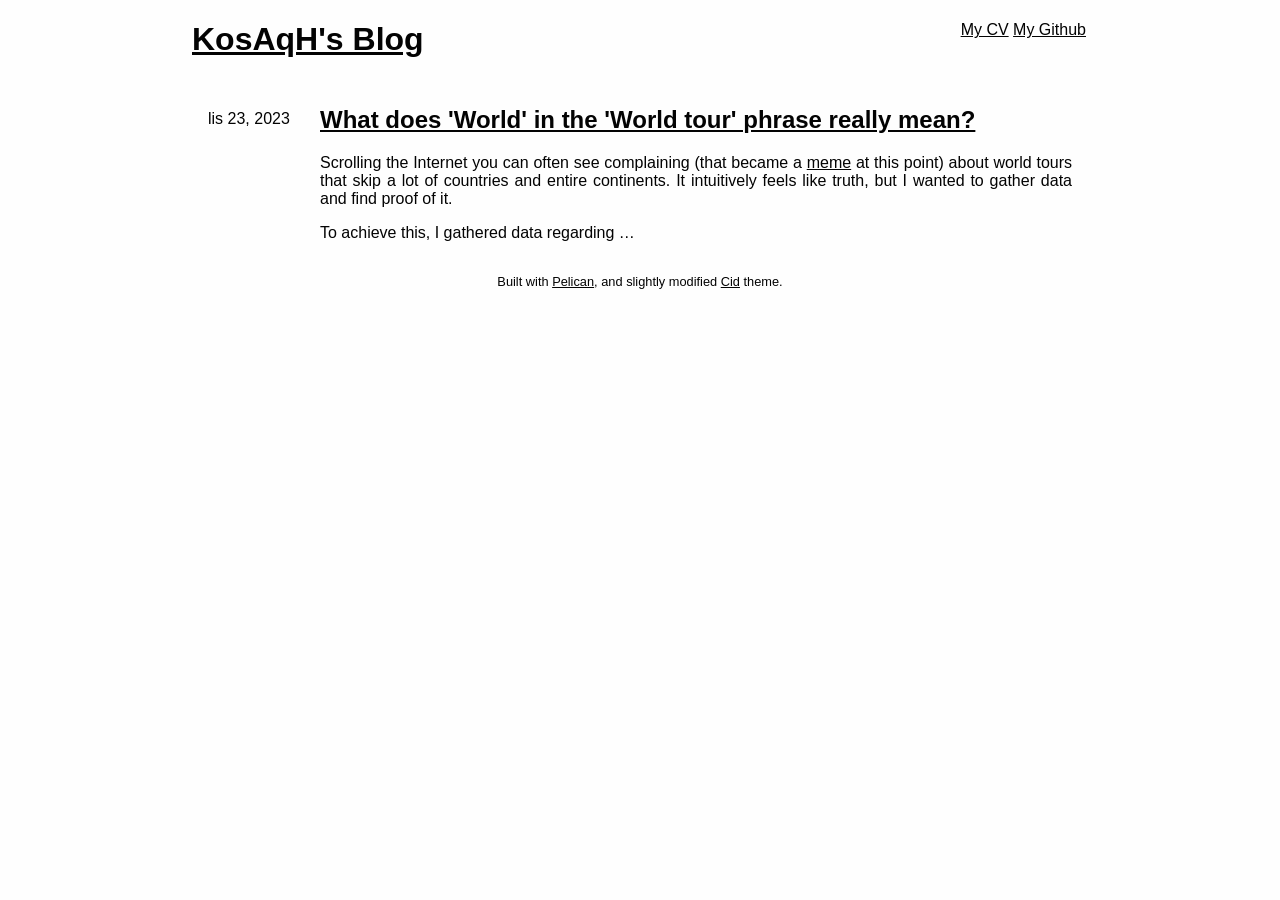
<file: index.html>
<!DOCTYPE html>
<!--[if lt IE 7]>      <html class="no-js lt-ie9 lt-ie8 lt-ie7"> <![endif]-->
<!--[if IE 7]>         <html class="no-js lt-ie9 lt-ie8"> <![endif]-->
<!--[if IE 8]>         <html class="no-js lt-ie9"> <![endif]-->
<!--[if gt IE 8]><!--> <html class="no-js"> <!--<![endif]-->
    <head>
        <meta charset="utf-8">
        <title>KosAqH's Blog</title>
        <meta name="description" content="">
        <meta name="viewport" content="width=device-width, initial-scale=1">
        <link href='https://fonts.googleapis.com/css?family=Gentium+Book+Basic|Merriweather:400,300' rel='stylesheet' type='text/css'>
        <link rel="stylesheet" href="/theme/css/cid.css">
    </head>
    <body>
        <!--[if lt IE 7]>
            <p class="chromeframe">You are using an <strong>outdated</strong> browser. Please <a href="http://browsehappy.com/">upgrade your browser</a> or <a href="http://www.google.com/chromeframe/?redirect=true">activate Google Chrome Frame</a> to improve your experience.</p>
        <![endif]-->

            <div class="container">

<header class="blog-header">
    <h1><a href="/">KosAqH's Blog</a></h1>
    <p></p>
    <nav>
        <a href="/cv">My CV</a>
        <a href="https://github.com/kosaqh">My Github</a>
    </nav>
</header>


        <div class="post-list">


            <article class="post-overview">
                <h2><a href="/what-does-world-in-the-world-tour-phrase-really-mean.html">What does 'World' in the 'World tour' phrase really mean?</a></h2>
                <time datetime="2023-11-23T12:00:00+01:00">lis 23, 2023</time>
                <div class="excerpt"><p>Scrolling the Internet you can often see complaining (that became a <a href="https://www.reddit.com/r/memes/comments/r1rwx8/world_tour/">meme</a> at this point) about world tours that skip a lot of countries and entire continents. It intuitively feels like truth, but I wanted to gather data and find proof of it.</p>
<p>To achieve this, I gathered data regarding …</p></div>
            </article>


        </div>




<footer class="blog-footer">

    <ul class="nav">
    </ul>

    <p class="disclaimer">
    Built with <a href="http://getpelican.com">Pelican</a>, and slightly modified <a href="https://github.com/hdra/Pelican-Cid">Cid</a> theme.
    </p>
</footer>
            </div>
    </body>
</html>
</file>
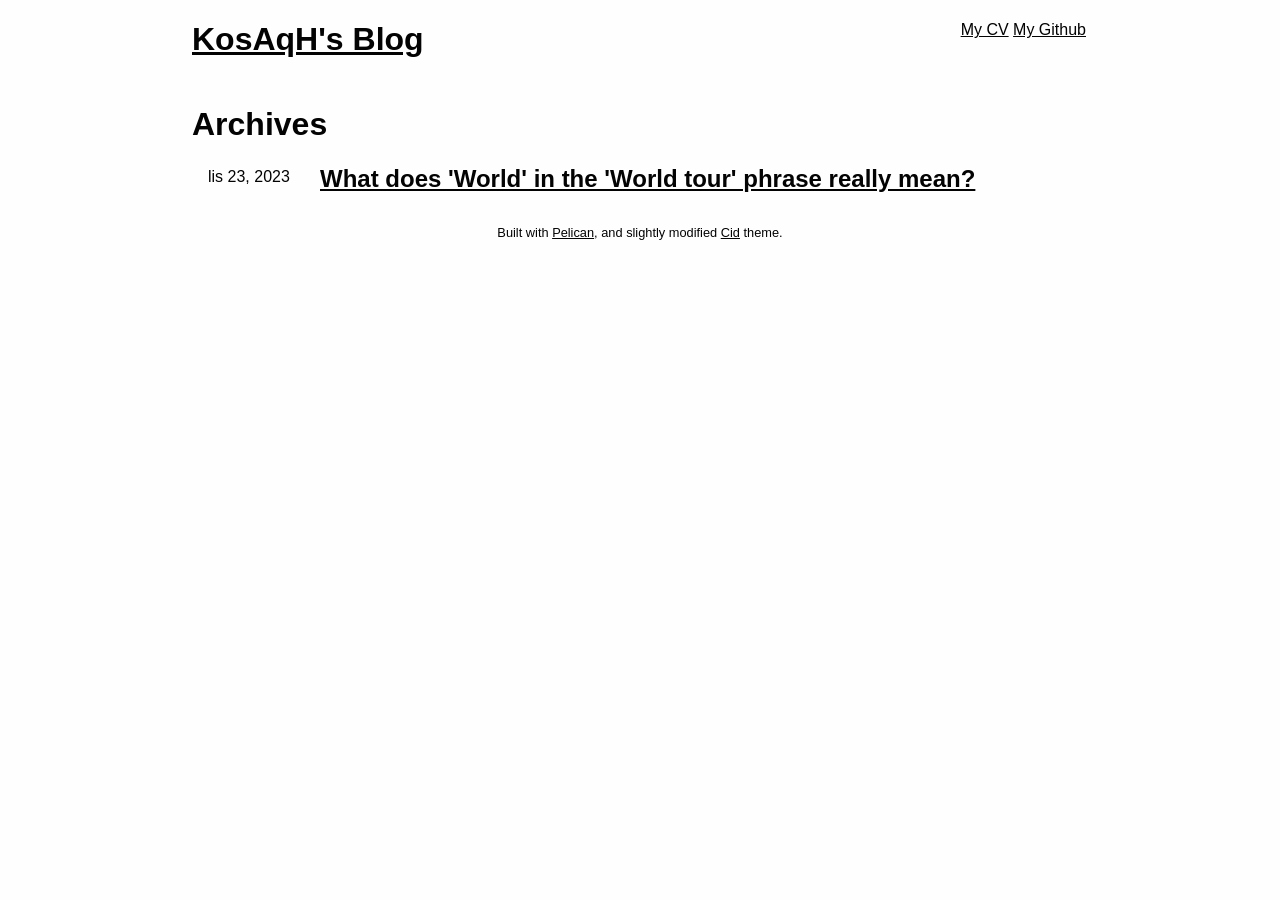
<file: archives.html>
<!DOCTYPE html>
<!--[if lt IE 7]>      <html class="no-js lt-ie9 lt-ie8 lt-ie7"> <![endif]-->
<!--[if IE 7]>         <html class="no-js lt-ie9 lt-ie8"> <![endif]-->
<!--[if IE 8]>         <html class="no-js lt-ie9"> <![endif]-->
<!--[if gt IE 8]><!--> <html class="no-js"> <!--<![endif]-->
    <head>
        <meta charset="utf-8">
        <title>KosAqH's Blog</title>
        <meta name="description" content="">
        <meta name="viewport" content="width=device-width, initial-scale=1">
        <link href='https://fonts.googleapis.com/css?family=Gentium+Book+Basic|Merriweather:400,300' rel='stylesheet' type='text/css'>
        <link rel="stylesheet" href="/theme/css/cid.css">
    </head>
    <body>
        <!--[if lt IE 7]>
            <p class="chromeframe">You are using an <strong>outdated</strong> browser. Please <a href="http://browsehappy.com/">upgrade your browser</a> or <a href="http://www.google.com/chromeframe/?redirect=true">activate Google Chrome Frame</a> to improve your experience.</p>
        <![endif]-->

            <div class="container">

<header class="blog-header">
    <h1><a href="/">KosAqH's Blog</a></h1>
    <p></p>
    <nav>
        <a href="/cv">My CV</a>
        <a href="https://github.com/kosaqh">My Github</a>
    </nav>
</header>

        <h1>Archives</h1>

        <div class="post-list">


            <article class="post-overview">
                <h2><a href="/what-does-world-in-the-world-tour-phrase-really-mean.html">What does 'World' in the 'World tour' phrase really mean?</a></h2>
                <time datetime="2023-11-23T12:00:00+01:00">lis 23, 2023</time>
            </article>


        </div>


<footer class="blog-footer">

    <ul class="nav">
    </ul>

    <p class="disclaimer">
    Built with <a href="http://getpelican.com">Pelican</a>, and slightly modified <a href="https://github.com/hdra/Pelican-Cid">Cid</a> theme.
    </p>
</footer>
            </div>
    </body>
</html>
</file>
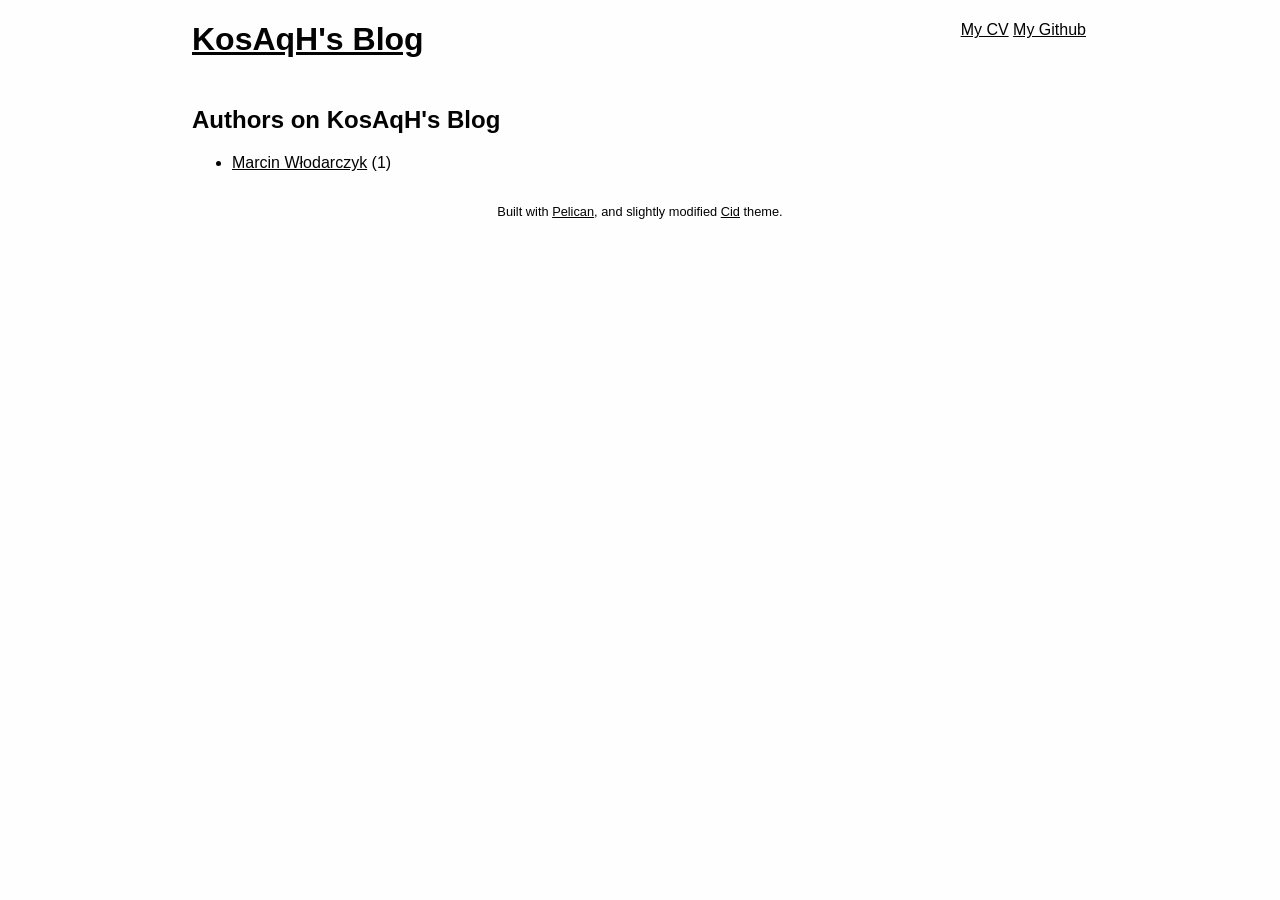
<file: authors.html>
<!DOCTYPE html>
<!--[if lt IE 7]>      <html class="no-js lt-ie9 lt-ie8 lt-ie7"> <![endif]-->
<!--[if IE 7]>         <html class="no-js lt-ie9 lt-ie8"> <![endif]-->
<!--[if IE 8]>         <html class="no-js lt-ie9"> <![endif]-->
<!--[if gt IE 8]><!--> <html class="no-js"> <!--<![endif]-->
    <head>
        <meta charset="utf-8">
        <title>KosAqH's Blog - Authors</title>
        <meta name="description" content="">
        <meta name="viewport" content="width=device-width, initial-scale=1">
        <link href='https://fonts.googleapis.com/css?family=Gentium+Book+Basic|Merriweather:400,300' rel='stylesheet' type='text/css'>
        <link rel="stylesheet" href="/theme/css/cid.css">
    </head>
    <body>
        <!--[if lt IE 7]>
            <p class="chromeframe">You are using an <strong>outdated</strong> browser. Please <a href="http://browsehappy.com/">upgrade your browser</a> or <a href="http://www.google.com/chromeframe/?redirect=true">activate Google Chrome Frame</a> to improve your experience.</p>
        <![endif]-->

            <div class="container">

<header class="blog-header">
    <h1><a href="/">KosAqH's Blog</a></h1>
    <p></p>
    <nav>
        <a href="/cv">My CV</a>
        <a href="https://github.com/kosaqh">My Github</a>
    </nav>
</header>
    <h2>Authors on KosAqH's Blog</h2>
    <ul>
        <li><a href="/author/marcin-wlodarczyk.html">Marcin Włodarczyk</a> (1)</li>
    </ul>

<footer class="blog-footer">

    <ul class="nav">
    </ul>

    <p class="disclaimer">
    Built with <a href="http://getpelican.com">Pelican</a>, and slightly modified <a href="https://github.com/hdra/Pelican-Cid">Cid</a> theme.
    </p>
</footer>
            </div>
    </body>
</html>
</file>
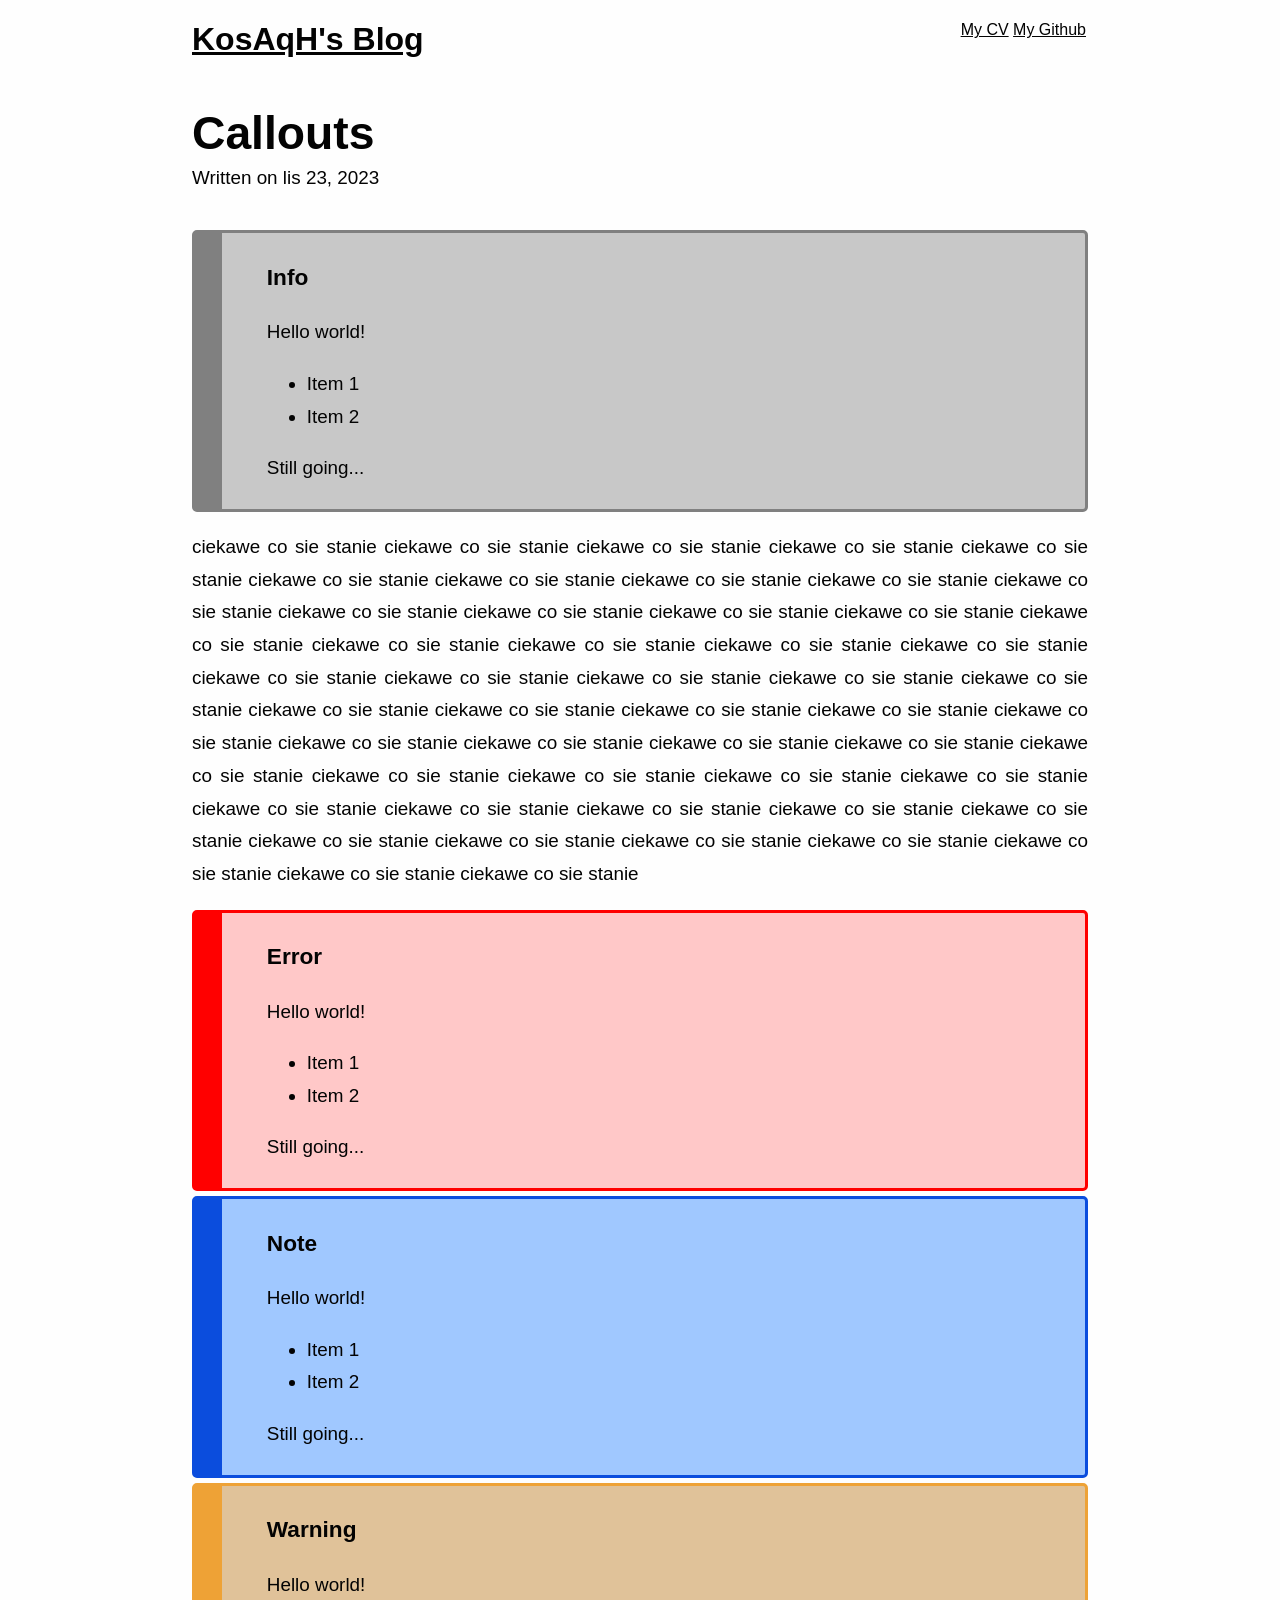
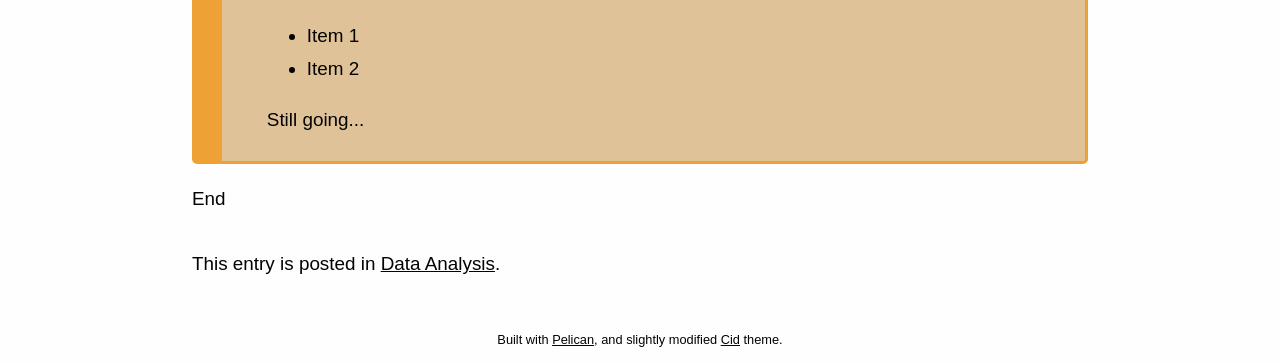
<file: callouts.html>
<!DOCTYPE html>
<!--[if lt IE 7]>      <html class="no-js lt-ie9 lt-ie8 lt-ie7"> <![endif]-->
<!--[if IE 7]>         <html class="no-js lt-ie9 lt-ie8"> <![endif]-->
<!--[if IE 8]>         <html class="no-js lt-ie9"> <![endif]-->
<!--[if gt IE 8]><!--> <html class="no-js"> <!--<![endif]-->
    <head>
        <meta charset="utf-8">
        <title>    Callouts
</title>
        <meta name="description" content="">
        <meta name="viewport" content="width=device-width, initial-scale=1">
        <link href='https://fonts.googleapis.com/css?family=Gentium+Book+Basic|Merriweather:400,300' rel='stylesheet' type='text/css'>
        <link rel="stylesheet" href="/theme/css/cid.css">
    </head>
    <body>
        <!--[if lt IE 7]>
            <p class="chromeframe">You are using an <strong>outdated</strong> browser. Please <a href="http://browsehappy.com/">upgrade your browser</a> or <a href="http://www.google.com/chromeframe/?redirect=true">activate Google Chrome Frame</a> to improve your experience.</p>
        <![endif]-->

            <div class="container">

<header class="blog-header">
    <h1><a href="/">KosAqH's Blog</a></h1>
    <p></p>
    <nav>
        <a href="/cv">My CV</a>
        <a href="https://github.com/kosaqh">My Github</a>
    </nav>
</header>

    <div class="post">

        <header>
            <h1>Callouts</h1>
            <p class="date">Written on <time datetime="2023-11-23T12:00:00+01:00">lis 23, 2023</time></p>
        </header>

        <article>
            <div class="admonition info">
<p class="admonition-title">Info</p>
<p>Hello world!</p>
<ul>
<li>Item 1</li>
<li>Item 2</li>
</ul>
<p>Still going...</p>
</div>
<p>ciekawe co sie stanie ciekawe co sie stanie ciekawe co sie stanie ciekawe co sie stanie ciekawe co sie stanie ciekawe co sie stanie ciekawe co sie stanie ciekawe co sie stanie ciekawe co sie stanie ciekawe co sie stanie ciekawe co sie stanie ciekawe co sie stanie ciekawe co sie stanie ciekawe co sie stanie ciekawe co sie stanie ciekawe co sie stanie ciekawe co sie stanie ciekawe co sie stanie ciekawe co sie stanie ciekawe co sie stanie ciekawe co sie stanie ciekawe co sie stanie ciekawe co sie stanie ciekawe co sie stanie ciekawe co sie stanie ciekawe co sie stanie ciekawe co sie stanie ciekawe co sie stanie ciekawe co sie stanie ciekawe co sie stanie ciekawe co sie stanie ciekawe co sie stanie ciekawe co sie stanie ciekawe co sie stanie ciekawe co sie stanie ciekawe co sie stanie ciekawe co sie stanie ciekawe co sie stanie ciekawe co sie stanie ciekawe co sie stanie ciekawe co sie stanie ciekawe co sie stanie ciekawe co sie stanie ciekawe co sie stanie ciekawe co sie stanie ciekawe co sie stanie ciekawe co sie stanie ciekawe co sie stanie ciekawe co sie stanie ciekawe co sie stanie</p>
<div class="admonition error">
<p class="admonition-title">Error</p>
<p>Hello world!</p>
<ul>
<li>Item 1</li>
<li>Item 2</li>
</ul>
<p>Still going...</p>
</div>
<div class="admonition note">
<p class="admonition-title">Note</p>
<p>Hello world!</p>
<ul>
<li>Item 1</li>
<li>Item 2</li>
</ul>
<p>Still going...</p>
</div>
<div class="admonition warning">
<p class="admonition-title">Warning</p>
<p>Hello world!</p>
<ul>
<li>Item 1</li>
<li>Item 2</li>
</ul>
<p>Still going...</p>
</div>
<p>End</p>
        </article>

        <footer>
            <p>This entry is posted in <a href="/category/data-analysis.html">Data Analysis</a>.</p>
        </footer>


    </div>


<footer class="blog-footer">

    <ul class="nav">
    </ul>

    <p class="disclaimer">
    Built with <a href="http://getpelican.com">Pelican</a>, and slightly modified <a href="https://github.com/hdra/Pelican-Cid">Cid</a> theme.
    </p>
</footer>
            </div>
    </body>
</html>
</file>
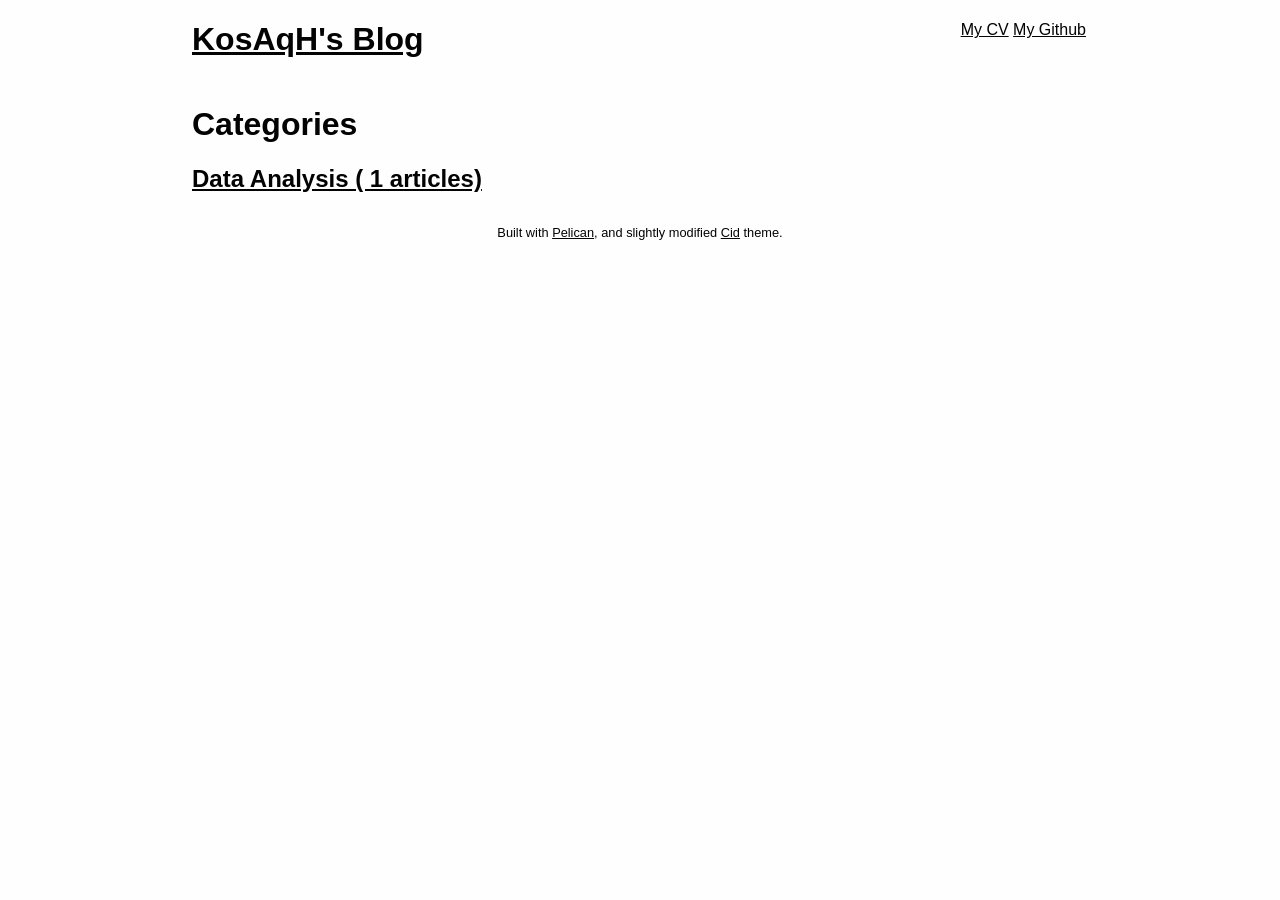
<file: categories.html>
<!DOCTYPE html>
<!--[if lt IE 7]>      <html class="no-js lt-ie9 lt-ie8 lt-ie7"> <![endif]-->
<!--[if IE 7]>         <html class="no-js lt-ie9 lt-ie8"> <![endif]-->
<!--[if IE 8]>         <html class="no-js lt-ie9"> <![endif]-->
<!--[if gt IE 8]><!--> <html class="no-js"> <!--<![endif]-->
    <head>
        <meta charset="utf-8">
        <title>KosAqH's Blog</title>
        <meta name="description" content="">
        <meta name="viewport" content="width=device-width, initial-scale=1">
        <link href='https://fonts.googleapis.com/css?family=Gentium+Book+Basic|Merriweather:400,300' rel='stylesheet' type='text/css'>
        <link rel="stylesheet" href="/theme/css/cid.css">
    </head>
    <body>
        <!--[if lt IE 7]>
            <p class="chromeframe">You are using an <strong>outdated</strong> browser. Please <a href="http://browsehappy.com/">upgrade your browser</a> or <a href="http://www.google.com/chromeframe/?redirect=true">activate Google Chrome Frame</a> to improve your experience.</p>
        <![endif]-->

            <div class="container">

<header class="blog-header">
    <h1><a href="/">KosAqH's Blog</a></h1>
    <p></p>
    <nav>
        <a href="/cv">My CV</a>
        <a href="https://github.com/kosaqh">My Github</a>
    </nav>
</header>

        <h1>Categories</h1>

        <div class="post-list">


            <article class="post-list">
                <h2><a href="/category/data-analysis.html">Data Analysis ( 1 articles)</a></h2>
            </article>


        </div>


<footer class="blog-footer">

    <ul class="nav">
    </ul>

    <p class="disclaimer">
    Built with <a href="http://getpelican.com">Pelican</a>, and slightly modified <a href="https://github.com/hdra/Pelican-Cid">Cid</a> theme.
    </p>
</footer>
            </div>
    </body>
</html>
</file>
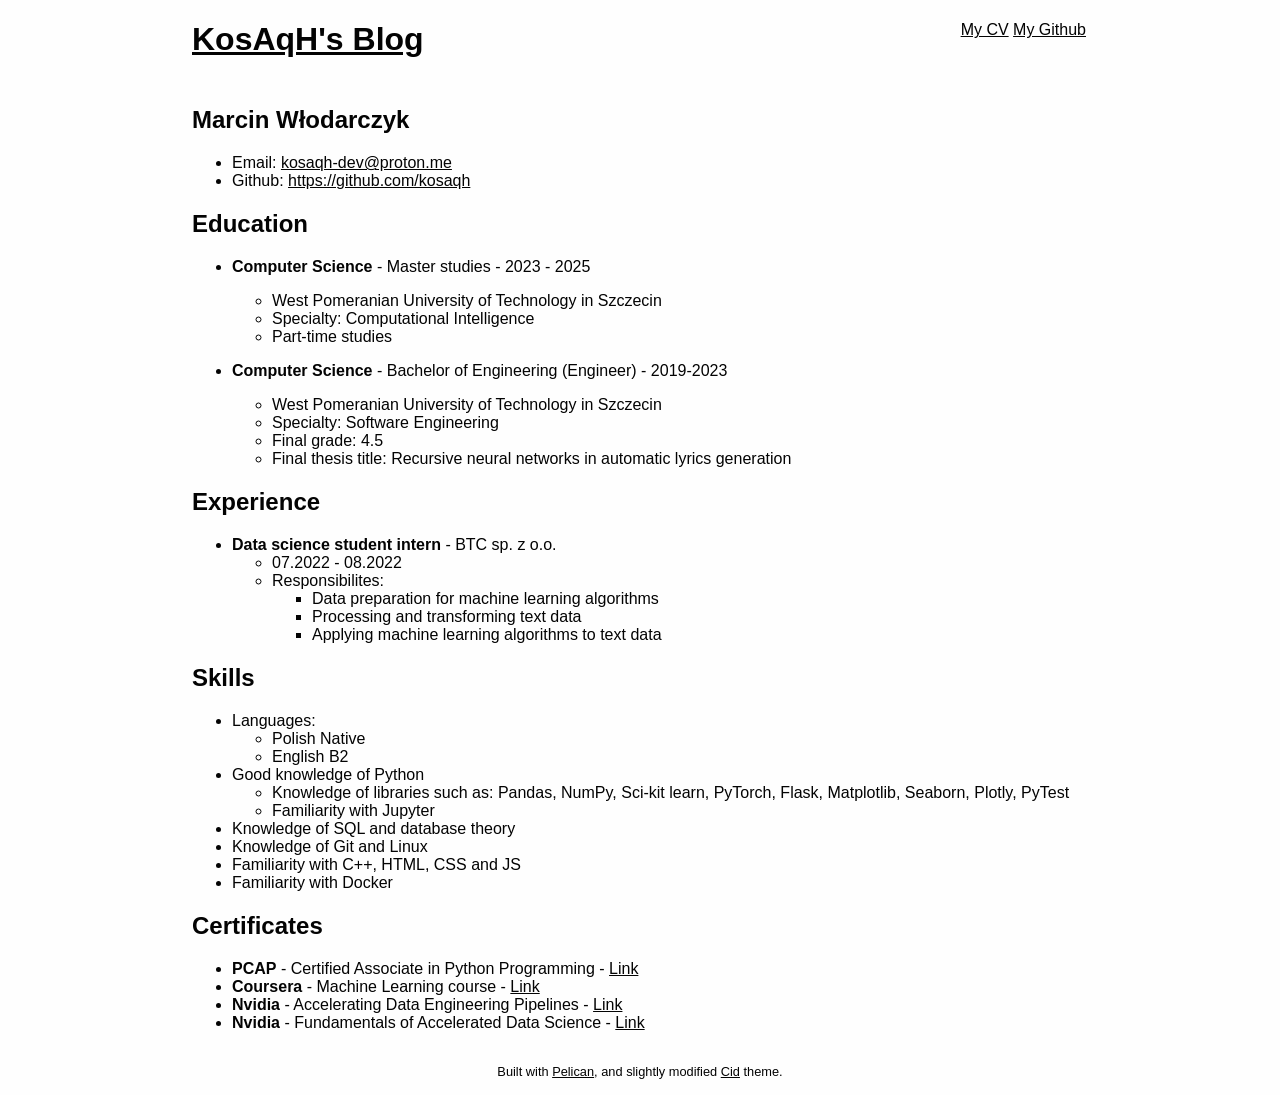
<file: cv.html>
<!DOCTYPE html>
<!--[if lt IE 7]>      <html class="no-js lt-ie9 lt-ie8 lt-ie7"> <![endif]-->
<!--[if IE 7]>         <html class="no-js lt-ie9 lt-ie8"> <![endif]-->
<!--[if IE 8]>         <html class="no-js lt-ie9"> <![endif]-->
<!--[if gt IE 8]><!--> <html class="no-js"> <!--<![endif]-->
    <head>
        <meta charset="utf-8">
        <title>KosAqH's Blog - Marcin Włodarczyk</title>
        <meta name="description" content="">
        <meta name="viewport" content="width=device-width, initial-scale=1">
        <link href='https://fonts.googleapis.com/css?family=Gentium+Book+Basic|Merriweather:400,300' rel='stylesheet' type='text/css'>
        <link rel="stylesheet" href="/theme/css/cid.css">
    </head>
    <body>
        <!--[if lt IE 7]>
            <p class="chromeframe">You are using an <strong>outdated</strong> browser. Please <a href="http://browsehappy.com/">upgrade your browser</a> or <a href="http://www.google.com/chromeframe/?redirect=true">activate Google Chrome Frame</a> to improve your experience.</p>
        <![endif]-->

            <div class="container">

<header class="blog-header">
    <h1><a href="/">KosAqH's Blog</a></h1>
    <p></p>
    <nav>
        <a href="/cv">My CV</a>
        <a href="https://github.com/kosaqh">My Github</a>
    </nav>
</header>
<article>
  <header>
    <h2>Marcin Włodarczyk</h2>
  </header>
    

    <ul>
<li>Email: <a href="mailto:kosaqh-dev@proton.me">kosaqh-dev@proton.me</a></li>
<li>Github: <a href="https://github.com/kosaqh">https://github.com/kosaqh</a></li>
</ul>
<h2>Education</h2>
<ul>
<li>
<p><strong>Computer Science</strong> - Master studies - 2023 - 2025</p>
<ul>
<li>West Pomeranian University of Technology in Szczecin</li>
<li>Specialty: Computational Intelligence</li>
<li>Part-time studies</li>
</ul>
</li>
<li>
<p><strong>Computer Science</strong> - Bachelor of Engineering (Engineer) - 2019-2023</p>
<ul>
<li>West Pomeranian University of Technology in Szczecin</li>
<li>Specialty: Software Engineering</li>
<li>Final grade: 4.5</li>
<li>Final thesis title: Recursive neural networks in automatic lyrics generation</li>
</ul>
</li>
</ul>
<h2>Experience</h2>
<ul>
<li><strong>Data science student intern</strong> - BTC sp. z o.o.<ul>
<li>07.2022 - 08.2022</li>
<li>Responsibilites: <ul>
<li>Data preparation for machine learning algorithms</li>
<li>Processing and transforming text data</li>
<li>Applying machine learning algorithms to text data</li>
</ul>
</li>
</ul>
</li>
</ul>
<h2>Skills</h2>
<ul>
<li>Languages: <ul>
<li>Polish Native</li>
<li>English B2 </li>
</ul>
</li>
<li>Good knowledge of Python<ul>
<li>Knowledge of libraries such as: Pandas, NumPy, Sci-kit learn, PyTorch, Flask, Matplotlib, Seaborn, Plotly, PyTest</li>
<li>Familiarity with Jupyter</li>
</ul>
</li>
<li>Knowledge of SQL and database theory</li>
<li>Knowledge of Git and Linux</li>
<li>Familiarity with C++, HTML, CSS and JS</li>
<li>Familiarity with Docker</li>
</ul>
<h2>Certificates</h2>
<ul>
<li><strong>PCAP</strong> -  Certified Associate in Python Programming - <a href="https://verify.openedg.org/?id=ZwCe.6bAW.PsTf">Link</a></li>
<li><strong>Coursera</strong> -  Machine Learning course - <a href="https://www.coursera.org/verify/F3T52DLJYYE3">Link</a></li>
<li><strong>Nvidia</strong> -  Accelerating Data Engineering Pipelines - <a href="https://courses.nvidia.com/certificates/15de490908dc4095803b137082c5f3b8/">Link</a></li>
<li><strong>Nvidia</strong> -  Fundamentals of Accelerated Data Science - <a href="https://courses.nvidia.com/certificates/d440f1e69cfc4c3e88d61a799cc204e4/">Link</a></li>
</ul>

</article>

<footer class="blog-footer">

    <ul class="nav">
    </ul>

    <p class="disclaimer">
    Built with <a href="http://getpelican.com">Pelican</a>, and slightly modified <a href="https://github.com/hdra/Pelican-Cid">Cid</a> theme.
    </p>
</footer>
            </div>
    </body>
</html>
</file>
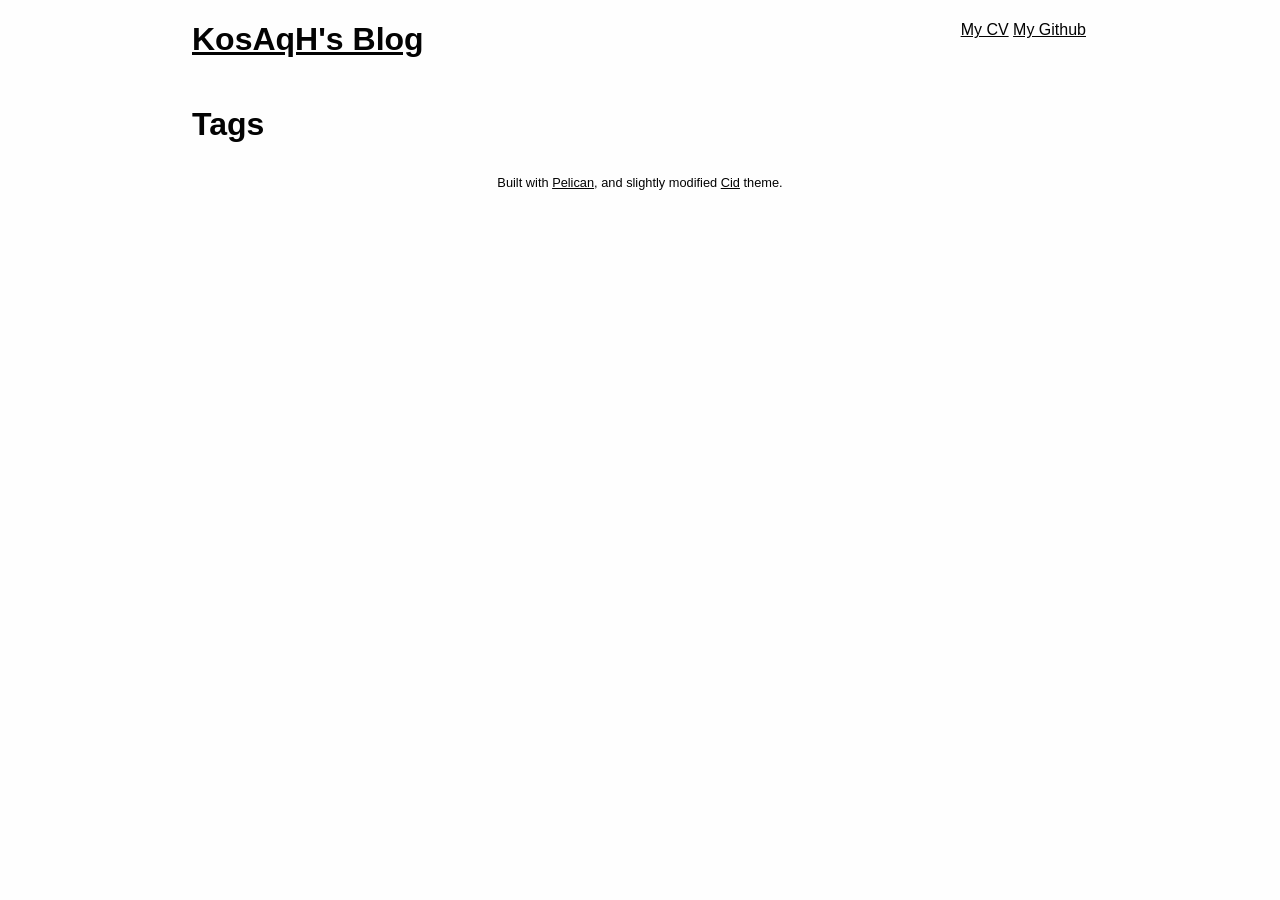
<file: tags.html>
<!DOCTYPE html>
<!--[if lt IE 7]>      <html class="no-js lt-ie9 lt-ie8 lt-ie7"> <![endif]-->
<!--[if IE 7]>         <html class="no-js lt-ie9 lt-ie8"> <![endif]-->
<!--[if IE 8]>         <html class="no-js lt-ie9"> <![endif]-->
<!--[if gt IE 8]><!--> <html class="no-js"> <!--<![endif]-->
    <head>
        <meta charset="utf-8">
        <title>KosAqH's Blog</title>
        <meta name="description" content="">
        <meta name="viewport" content="width=device-width, initial-scale=1">
        <link href='https://fonts.googleapis.com/css?family=Gentium+Book+Basic|Merriweather:400,300' rel='stylesheet' type='text/css'>
        <link rel="stylesheet" href="/theme/css/cid.css">
    </head>
    <body>
        <!--[if lt IE 7]>
            <p class="chromeframe">You are using an <strong>outdated</strong> browser. Please <a href="http://browsehappy.com/">upgrade your browser</a> or <a href="http://www.google.com/chromeframe/?redirect=true">activate Google Chrome Frame</a> to improve your experience.</p>
        <![endif]-->

            <div class="container">

<header class="blog-header">
    <h1><a href="/">KosAqH's Blog</a></h1>
    <p></p>
    <nav>
        <a href="/cv">My CV</a>
        <a href="https://github.com/kosaqh">My Github</a>
    </nav>
</header>

        <h1>Tags</h1>

        <div class="post-list">


        </div>


<footer class="blog-footer">

    <ul class="nav">
    </ul>

    <p class="disclaimer">
    Built with <a href="http://getpelican.com">Pelican</a>, and slightly modified <a href="https://github.com/hdra/Pelican-Cid">Cid</a> theme.
    </p>
</footer>
            </div>
    </body>
</html>
</file>
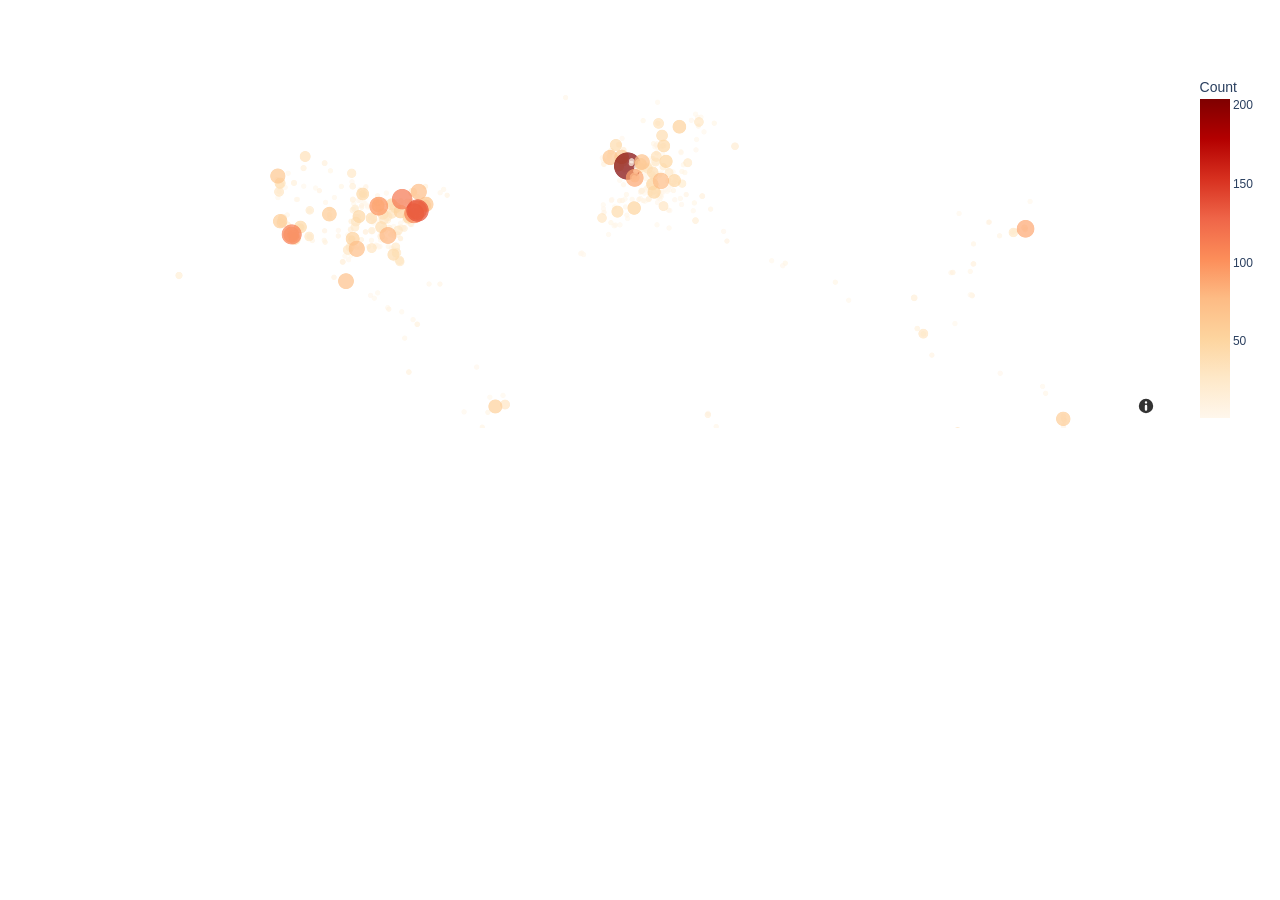
<file: test_fig.html>
<html>
<head><meta charset="utf-8" /></head>
<body>
    <div>                        <script type="text/javascript">window.PlotlyConfig = {MathJaxConfig: 'local'};</script>
        <script charset="utf-8" src="https://cdn.plot.ly/plotly-2.27.0.min.js"></script>                <div id="367666d6-3cc4-4642-9871-6d86cf705ecb" class="plotly-graph-div" style="height:500px; width:100%;"></div>            <script type="text/javascript">                                    window.PLOTLYENV=window.PLOTLYENV || {};                                    if (document.getElementById("367666d6-3cc4-4642-9871-6d86cf705ecb")) {                    Plotly.newPlot(                        "367666d6-3cc4-4642-9871-6d86cf705ecb",                        [{"customdata":[[56.1496278,10.2134046,1,"Aarhus","Denmark",10],[41.6529143,-83.5378173,1,"Toledo","United States",10],[50.5862066,8.6742306,1,"Giessen","Germany",10],[32.5317397,-117.019529,1,"Tijuana","Mexico",10],[40.6403167,22.9352716,1,"Thessaloniki","Greece",10],[44.5126379,-88.0125794,1,"Green Bay","United States",10],[45.1875602,5.7357819,1,"Grenoble","France",10],[30.2711224,-87.6893826,1,"Gulf Shores","United States",10],[28.2935785,-16.621447121144122,1,"Tenerife","Spain",10],[58.3801207,26.72245,1,"Tartu","Estonia",10],[34.0980031,-118.329523,1,"Hollywood","United States",10],[40.3451095,-74.1840322,1,"Holmdel","United States",10],[61.4980214,23.7603118,1,"Tampere","Finland",10],[55.7459656,12.5510249,1,"Gentofte","Denmark",10],[50.8286917,-0.1745744,1,"Hove","England",10],[44.3535145,11.7141233,1,"Imola","Italy",10],[37.456,126.7052,1,"Incheon","South Korea",10],[41.6612561,-91.5299106,1,"Iowa City","United States",10],[47.0120228,10.2913166,1,"Ischgl","Austria",10],[50.6710482,-1.332711113319946,1,"Isle of Wight","England",10],[51.6195955,-3.9459248,1,"Swansea","Wales",10],[36.3134398,-82.3534728,1,"Johnson City","United States",10],[49.8879177,-119.495902,1,"Kelowna","Canada",10],[51.8658893,-0.1844945,1,"Knebworth","England",10],[34.6932379,135.1943764,1,"Kobe","Japan",10],[55.4894999,9.47905,1,"Kolding","Denmark",10],[48.584614,7.7507127,1,"Strasbourg","France",10],[50.2092113,15.8327512,1,"Hradec Kralove","Czech Republic",10],[39.049011,-95.677556,1,"Topeka","United States",10],[-38.1493248,144.3598241,1,"Geelong","Australia",10],[43.0762244,-76.2251989,1,"Geddes","United States",10],[39.9284459,-75.2737955,1,"Upper Darby","United States",10],[27.7635302,-97.4033191,1,"Corpus Christi","United States",10],[33.6633386,-117.903317,1,"Costa Mesa","United States",10],[41.1362729,-81.4828123,1,"Cuyahoga Falls","United States",10],[41.0787079,-73.4692873,1,"Darien","United States",10],[43.7084065,-1.0518771,1,"Dax","France",10],[39.7589478,-84.1916069,1,"Dayton","United States",10],[51.2395713,5.113243,1,"Dessel","Belgium",10],[52.9046401,-0.206098,1,"Donington","England",10],[43.3224219,-1.9838889,1,"Donostia-San Sebastian","Spain",10],[51.0493286,13.7381437,1,"Dresden","Germany",10],[35.996653,-78.9018053,1,"Durham","United States",10],[36.8002068,10.1857757,1,"Tunis","Tunisia",10],[63.4304475,10.3952118,1,"Trondheim","Norway",10],[45.6496485,13.7772781,1,"Trieste","Italy",10],[36.7753425,-2.8168228,1,"El Ejido","Spain",10],[40.7076444,-73.7093041,1,"Elmont","United States",10],[42.1294712,-80.0852695,1,"Erie","United States",10],[51.4582235,7.0158171,1,"Essen","Germany",10],[44.0505054,-123.0950506,1,"Eugene","United States",10],[47.9793437,-122.2127011,1,"Everett","United States",10],[50.7255794,-3.5269497,1,"Exeter","England",10],[47.5561915,8.8963347,1,"Frauenfeld","Switzerland",10],[43.4330308,6.7360182,1,"Frejus","France",10],[43.1257311,5.9304919,1,"Toulon","France",10],[54.9625789,-1.6019294,1,"Gateshead","England",10],[54.52333035,18.604027892041863,1,"Gdynia","Poland",10],[35.021041,135.7556075,1,"Kyoto","Japan",10],[52.080985600000005,5.12768396945229,1,"Utrecht","Netherlands",10],[60.9826014,25.6613764,1,"Lahti","Finland",10],[28.0394654,-81.9498042,1,"Lakeland","United States",10],[34.8253019,-116.0833144,1,"San Bernardino","United States",10],[53.2214677,-6.6574093,1,"Naas","Ireland",10],[48.6937223,6.1834097,1,"Nancy","France",10],[26.03169845,50.51452074628078,1,"Sakhir","Bahrain",10],[-41.2710849,173.2836756,1,"Nelson","New Zealand",10],[45.4401467,4.3873058,1,"Saint-Etienne","France",10],[-39.0579941,174.0806474,1,"New Plymouth","New Zealand",10],[30.8118989,-93.740504,1,"Newton","United States",10],[54.0886707,12.1400211,1,"Rostock","Germany",10],[40.0455918,-86.0085955,1,"Noblesville","United States",10],[36.8448348,-76.2863999,1,"Norfolk","United States",10],[-36.7661188,174.7232992,1,"North Shore City","New Zealand",10],[32.3669656,-86.3006485,1,"Montgomery","United States",10],[52.6285576,1.2923954,1,"Norwich","England",10],[50.3309196,6.940674171000003,1,"Nurburgring","Germany",10],[-32.9593609,-60.6617024,1,"Rosario","Argentina",10],[53.1389753,8.2146017,1,"Oldenburg","Germany",10],[34.065846,-117.6484304,1,"Ontario","United States",10],[37.270973,-79.9414313,1,"Roanoke","United States",10],[56.9493977,24.1051846,1,"Riga","Latvia",10],[41.2814842,-73.4981792,1,"Ridgefield","United States",10],[8.9714493,-79.5341802,1,"Panama City","Panama",10],[14.5008116,120.9915327,1,"Paranaque","Philippines",10],[26.0061943,-80.2872086,1,"Pembroke Pines","United States",10],[34.02236,-6.8340222,1,"Rabat","Morocco",10],[-33.9618359,25.6186512,1,"Port Elizabeth","South Africa",10],[50.3413391,6.9519229,1,"Nurburg","Germany",10],[15.49363865,-88.00776696107931,1,"San Pedro Sula","Honduras",10],[46.8701049,-113.995267,1,"Missoula","United States",10],[13.6989939,-89.1914249,1,"San Salvador","El Salvador",10],[27.5030915,-99.5075644,1,"Laredo","United States",10],[27.9580004,-15.6062305376665,1,"Las Palmas","Spain",10],[45.4401467,4.3873058,1,"St. Etienne","France",10],[-41.4340813,147.1373496,1,"Launceston","Australia",10],[43.4215705,-94.1613522,1,"Ledyard","United States",10],[39.7990175,-89.6439575,1,"Springfield","United States",10],[52.666667,-1.0,1,"Leicestershire","England",10],[34.9873822,-90.0034862,1,"Southaven","United States",10],[50.4245,2.7738,1,"Lievin","France",10],[41.6833813,-86.2500066,1,"South Bend","United States",10],[53.7090675,-6.5426177,1,"Slane Village","Ireland",10],[47.1912045,14.7549244,1,"Zeltweg","Austria",10],[46.0500268,14.5069289,1,"Ljubljana","Slovenia",10],[46.1695739,8.7954859,1,"Locarno","Switzerland",10],[42.4966815,-96.4058782,1,"Sioux City","United States",10],[44.017763900000006,10.454430026192636,1,"Lucca","Italy",10],[49.4704113,8.4381568,1,"Ludwigshafen","Germany",10],[50.85798545,5.6969881818221095,1,"Maastricht","Netherlands",10],[32.4078632,-87.0207473,1,"Selma","United States",10],[36.508976,-4.88562,1,"Marbella","Spain",10],[38.7150511,-90.435999,1,"Maryland Heights","United States",10],[48.7119046,6.1641314,1,"Maxeville","France",10],[52.321619,7.2220864,1,"Schuttorf","Germany",10],[43.8519774,18.3866868,1,"Sarajevo","Bosnia and Herzegovina",10],[43.061936,141.3542924,1,"Sapporo","Japan",10],[28.467178,-16.2507843,1,"Santa Cruz de Tenerife","Spain",10],[52.0406502,-0.7594092,1,"Milton Keynes","England",10],[44.279621,-73.979874,1,"Lake Placid","United States",10],[41.6521328,-4.728562,1,"Valladolid","Spain",10],[52.1039941,9.3561569,1,"Hamelin","Germany",10],[-34.8732375,138.4946737,1,"West Lakes","Australia",10],[44.4752606,-88.060735,1,"Ashwaubenon","United States",10],[39.0597129,-94.8837597,1,"Bonner Springs","United States",10],[50.291048,2.7772211,1,"Arras","France",10],[34.0923014,-118.3692894,1,"West Hollywood","United States",10],[48.15926025,17.139658691421687,1,"Bratislava","Slovakia",10],[49.79245,9.932966,1,"Wurzburg","Germany",10],[46.601557,-120.510842,1,"Yakima","United States",10],[48.1565472,14.0243752,1,"Wels","Austria",10],[45.9191358,6.1420652,1,"Annecy-le-Vieux","France",10],[48.2640845,-2.9202408,1,"Brittany","France",10],[49.1922443,16.6113382,1,"Brno","Czech Republic",10],[51.1489036,-0.9757677,1,"Alton","England",10],[-36.0108886,146.3948049,1,"Wahgunyah","Australia",10],[40.6022059,-75.4712794,1,"Allentown","United States",10],[-16.9206657,145.7721854,1,"Cairns","Australia",10],[36.8529841,-75.9774183,1,"Virginia Beach","United States",10],[39.9448402,-75.1198911,1,"Camden","United States",10],[-35.2975906,149.1012676,1,"Canberra","Australia",10],[37.3034933,-89.5230357,1,"Cape Girardeau","United States",10],[40.4258686,-86.9080655,1,"West Lafayette","United States",10],[42.098698,-75.9125187,1,"Binghamton","United States",10],[-25.2800459,-57.6343814,1,"Asuncion","Paraguay",10],[52.4205588,10.7861682,1,"Wolfsburg","Germany",10],[50.0820384,8.2416556,1,"Wiesbaden","Germany",10],[33.4709714,-81.9748429,1,"Augusta","United States",10],[4.8895453,114.9417574,1,"Bandar Seri Begawan","Brunei",10],[12.9767936,77.590082,1,"Bangalore","India",10],[33.9004572,-98.5020777,1,"Wichita Falls","United States",10],[32.6098566,-85.4807825,1,"Auburn","United States",10],[-20.5531437,-48.5697509,1,"Barretos","Brazil",10],[-33.4166378,149.5804943,1,"Bathurst","Australia",10],[35.8909172,14.4430093,1,"Attard","Malta",10],[42.1964491,-8.7117809,1,"Vigo","Spain",10],[14.8281424,120.3010497,1,"Bay City","Philippines",10],[49.9427202,11.5763079,1,"Bayreuth","Germany",10],[30.0860459,-94.1018461,1,"Beaumont","United States",10],[39.9057136,116.3912972,1,"Beijing","China",10],[46.4335302,-109.8498047,1,"Wheatland","United States",10],[-19.9225776,-43.9451356,1,"Belo Horizonte","Brazil",10],[38.5406255,-0.1290929,1,"Benidorm","Spain",10],[40.6967254,-111.986821,1,"West Valley City","United States",10],[49.5173351,6.0966536,1,"Bettembourg","Luxembourg",10],[33.9597677,-83.376398,1,"Athens","United States",10],[42.3167397,-83.0373389,1,"Windsor","Canada",10],[42.5361805,-92.447758,1,"Cedar Falls","United States",10],[42.7738667,-92.9061091,1,"Bristow","United States",10],[10.45233165,-84.46632842680263,1,"Alajuela","Costa Rica",10],[32.6400541,-117.0841955,1,"Chula Vista","United States",10],[37.8639924,-94.3800151,1,"Vernon","United States",10],[45.202075,-84.9676387,1,"Charlevoix","United States",10],[41.139981,-104.820246,1,"Cheyenne","United States",10],[41.9758872,-91.6704053,1,"Cedar Rapids","United States",10],[45.4053966,9.1313547,2,"Assago","Italy",10],[38.5972705,-89.751762,2,"Summerfield","United States",10],[50.7003707,-1.2952039,2,"Newport","England",10],[46.623943,14.3075976,2,"Klagenfurt","Austria",10],[52.5687098,-7.188983092181514,2,"Kilkenny","Ireland",10],[53.5782863,-2.4300367,2,"Bolton","England",10],[54.8982139,23.9044817,2,"Kaunas","Lithuania",10],[49.0068705,8.4034195,2,"Karlsruhe","Germany",10],[46.0634632,13.2358377,2,"Udine","Italy",10],[40.335345,-75.9279495,2,"Reading","United States",10],[40.2203907,-74.0120817,2,"Asbury Park","United States",10],[26.715364,-80.0532942,2,"West Palm Beach","United States",10],[51.4467444,-0.3281887,2,"Twickenham","England",10],[35.2225717,-97.4394816,2,"Norman","United States",10],[33.7192808,-116.2188054,2,"Indio","United States",10],[25.0562468,121.4471318655481,2,"Taipei City","Taiwan",10],[-10.3333333,-53.2,2,"Brasilia","Brazil",10],[35.0457219,-85.3094883,2,"Chattanooga","United States",10],[34.729847,-86.5859011,2,"Huntsville","United States",10],[-32.5421803,151.2185641,2,"Hunter Valley","Australia",10],[55.6433478,12.0819247,2,"Roskilde","Denmark",10],[41.1670412,-73.2048348,2,"Bridgeport","United States",10],[44.6086674,10.594066675914796,2,"Reggio Emilia","Italy",10],[60.4517531,22.2670522,2,"Turku","Finland",10],[-26.6544338,153.0933668,2,"Sunshine Coast","Australia",10],[24.4538352,54.3774014,2,"Abu Dhabi","United Arab Emirates",10],[57.1482429,-2.0928095,2,"Aberdeen","Scotland",10],[51.4538022,-2.5972985,2,"Bristol","England",10],[30.6913462,-88.0437509,2,"Mobile","United States",10],[38.8339578,-104.825348,2,"Colorado Springs","United States",10],[-29.6066667,153.1052778,2,"Coldstream","Australia",10],[51.1947131,6.4353792,2,"Monchengladbach","Germany",10],[47.8131847,16.2441166,2,"Wiener Neustadt","Austria",10],[35.3738712,-119.0194639,2,"Bakersfield","United States",10],[41.1494512,-8.6107884,2,"Porto","Portugal",10],[-34.9058916,-56.1913095,2,"Montevideo","Uruguay",10],[-30.2985996,153.1094116,2,"Coffs Harbour","Australia",10],[46.4310831,6.9129921,2,"Montreux","Switzerland",10],[45.4371908,12.3345898,2,"Venice","Italy",10],[40.7896239,-73.9598939,2,"Manhattan","United States",10],[45.9926837,-94.2554658,2,"Morrison","United States",10],[-27.6189675,153.22033585670954,2,"Mount Cotton","Australia",10],[49.6112768,6.129799,2,"Luxembourg City","Luxembourg",10],[34.6850749,-82.8364111,2,"Clemson","United States",10],[40.1541581,-77.2803933,2,"Cumberland","United States",10],[42.9832406,-81.243372,2,"London","Canada",10],[42.7902166,10.340278678735023,2,"Livorno","Italy",10],[34.7465071,-92.2896267,2,"Little Rock","United States",10],[37.6904826,-122.47267,2,"Daly City","United States",10],[48.3059078,14.286198,2,"Linz","Austria",10],[-12.46044,130.8410469,2,"Darwin","Australia",10],[43.5116383,16.4399659,2,"Split","Croatia",10],[38.2971367,-122.2855293,2,"Napa","United States",10],[-39.4902099,176.917839,2,"Napier","New Zealand",10],[34.9236095,33.6236184,2,"Larnaca","Cyprus",10],[41.3082138,-72.9250518,2,"New Haven","United States",10],[42.0427256,-88.0792782,2,"Hoffman Estates","United States",10],[-27.348269,153.07292455426017,2,"Boondall","Australia",10],[40.3820133,-80.3928423,2,"Burgettstown","United States",10],[46.4985528,-92.2879727,2,"Foxboro","United States",10],[43.3198279,-94.7941849,2,"Wallingford","United States",10],[35.2072185,-101.833824,2,"Amarillo","United States",10],[14.6424667,-90.5131361,2,"Guatemala City","Guatemala",10],[25.6751114,-100.2151753,2,"Guadalupe","Mexico",10],[43.5449422,-5.66275,2,"Gijon","Spain",10],[42.2885656,18.8419505,2,"Budva","Montenegro",10],[30.421309,-87.2169149,2,"Pensacola","United States",10],[29.6519684,-82.3249846,2,"Gainesville","United States",10],[39.6172101,-104.950814,2,"Greenwood Village","United States",10],[43.3618625,-5.8483581,2,"Oviedo","Spain",10],[48.4283182,-123.3649533,2,"Victoria","Canada",10],[51.6553875,-0.3957425,2,"Watford","England",10],[47.0708678,15.4382786,2,"Graz","Austria",10],[48.8035403,2.1266886,2,"Versailles","France",10],[47.9252042,-97.0306741,2,"Grand Forks","United States",10],[-28.0023731,153.4145987,2,"Gold Coast","Australia",10],[33.8217125,-116.39358,2,"Thousand Palms","United States",10],[53.2744122,-9.0490601,2,"Galway","Ireland",10],[42.2713945,-89.093966,2,"Rockford","United States",10],[41.0799898,-85.1386015,2,"Fort Wayne","United States",10],[40.2203074,-74.7659,2,"Trenton","United States",10],[39.1802516,-83.6304344,2,"Highland","United States",10],[26.4381474,-81.8067537,2,"Estero","United States",10],[26.3530256,-98.216445,2,"Hidalgo","United States",10],[40.7004616,14.7062633,2,"Cava de' Tirreni","Italy",10],[39.8208998,-84.0193858,2,"Fairborn","United States",10],[-40.356317,175.6112388,2,"Palmerston North","New Zealand",10],[-42.8825088,147.3281233,2,"Hobart","Australia",10],[41.7823216,-72.6120346,2,"East Hartford","United States",10],[52.9984742,5.923148795038062,2,"Heerenveen","Netherlands",10],[52.3744779,9.7385532,2,"Hannover","Germany",10],[40.6938609,-89.5891008,2,"Peoria","United States",10],[14.5436995,120.9946503,2,"Pasay","Philippines",10],[-25.7459277,28.1879101,2,"Pretoria","South Africa",10],[60.9948584,24.46654,2,"Hameenlinna","Finland",10],[52.07494555,4.269680220536452,2,"The Hague","Netherlands",10],[51.2258565,2.919496,2,"Ostend","Belgium",10],[35.1851045,136.8998438,3,"Nagoya","Japan",10],[52.661252,-8.6301239,3,"Limerick","Ireland",10],[43.5737361,-116.559631,3,"Nampa","United States",10],[50.6365654,3.0635282,3,"Lille","France",10],[45.5202471,-122.674194,3,"Portland, OR","United States",10],[54.3482907,18.6540233,3,"Gdansk","Poland",10],[-0.2201641,-78.5123274,3,"Quito","Ecuador",10],[52.9534193,-1.1496461,3,"Nottingham","England",10],[32.5135356,-93.7477839,3,"Shreveport","United States",10],[42.8501191,-106.325138,3,"Casper","United States",10],[64.145981,-21.9422367,3,"Reykjavik","Iceland",10],[18.4801972,-69.942111,3,"Santo Domingo","Dominican Republic",10],[43.7402961,7.426559,3,"Monte Carlo","Monaco",10],[39.4697065,-0.3763353,3,"Valencia","Spain",10],[6.2443382,-75.573553,3,"Medellin","Colombia",10],[43.207178,-71.537476,3,"Concord","United States",10],[45.4077172,11.8734455,3,"Padua","Italy",10],[14.5906346,120.9799964,3,"Manila","Philippines",10],[45.6395418,9.278830418070044,3,"Monza","Italy",10],[43.6044622,1.4442469,3,"Toulouse","France",10],[36.7213028,-4.4216366,3,"Malaga","Spain",10],[36.0885321,-115.037213,3,"Whitney","United States",10],[41.258841,-95.8519484,3,"Council Bluffs","United States",10],[35.8460396,-86.3921096,3,"Murfreesboro","United States",10],[52.4081812,-1.510477,3,"Coventry","England",10],[37.7274692,-89.216655,3,"Carbondale","United States",10],[41.5058344,-90.5136642,3,"Moline","United States",10],[47.2186371,-1.5541362,3,"Nantes","France",10],[41.6521342,-0.8809428,3,"Zaragoza","Spain",10],[34.7386033,135.3394138,3,"Nishinomiya","Japan",10],[33.6856969,-117.8259819,3,"Irvine","United States",10],[51.4696137,6.8514435,3,"Oberhausen","Germany",10],[-29.861825,31.009909,3,"Durban","South Africa",10],[43.6166163,-116.200886,3,"Boise","United States",10],[51.16720395,-2.5819580900970207,3,"Pilton","England",10],[1.310759,103.866262,3,"Kallang","Singapore",10],[30.6183939,-96.3455991,3,"College Station","United States",10],[45.278752,-66.058044,3,"Saint John","Canada",10],[40.3451095,-74.1840322,3,"Holmdel Township","United States",10],[1.2837356,103.8200999,3,"Bukit Merah","Singapore",10],[44.0806041,-103.228023,3,"Rapid City","United States",10],[30.857421,-88.6537118,3,"George","United States",10],[29.2108147,-81.0228331,3,"Daytona Beach","United States",10],[43.8374249,4.3600687,4,"Nimes","France",10],[44.841225,-0.5800364,4,"Bordeaux","France",10],[44.5384728,10.93596087053074,4,"Modena","Italy",10],[52.0579324,1.1528095,4,"Ipswich","England",10],[49.453872,11.077298,4,"Nuremberg","Germany",10],[46.097995,-64.80011,4,"Moncton","Canada",10],[20.7211203,-103.3913671,4,"Zapopan","Mexico",10],[46.7729322,-92.1251218,4,"Duluth","United States",10],[41.2464824,-75.8817316,4,"Wilkes-Barre","United States",10],[24.9929995,121.3010003,4,"Taoyuan","Taiwan",10],[30.4380832,-84.2809332,4,"Tallahassee","United States",10],[55.3997225,10.3852104,4,"Odense","Denmark",10],[32.2998686,-90.1830408,4,"Jackson","United States",10],[22.6203348,120.3120375,4,"Kaohsiung","Taiwan",10],[20.6720375,-103.338396,4,"Guadalajara","Mexico",10],[46.9484742,7.4521749,4,"Bern","Switzerland",10],[40.8358846,14.2487679,4,"Naples","Italy",10],[39.5261206,-119.8126581,4,"Reno","United States",10],[41.5733669,-87.7844944,4,"Tinley Park","United States",10],[51.7728245,19.478485931307937,4,"Lodz","Poland",10],[40.7944504,-77.8616386,4,"State College","United States",10],[-19.2569391,146.8239537,4,"Townsville","Australia",10],[-43.530955,172.6364343,4,"Christchurch","New Zealand",10],[30.1734194,-95.504686,4,"The Woodlands","United States",10],[34.851354,-82.3984882,4,"Greenville","United States",10],[22.1899448,113.5380454,4,"Macau","Macau",10],[-37.2895759,144.4587570203278,4,"Macedon","Australia",10],[37.3893889,-122.0832101,4,"Mountain View","United States",10],[54.3227085,10.135555,4,"Kiel","Germany",10],[-32.9192953,151.7795348,5,"Newcastle","Australia",10],[19.0785451,72.878176,5,"Mumbai","India",10],[43.6589742,-70.2569578,5,"Portland, ME","United States",10],[50.44876,-104.61731,5,"Regina","Canada",10],[42.7670376,-78.7435517,5,"Orchard Park","United States",10],[59.938732,30.316229,5,"Saint Petersburg","Russia",10],[37.8347342,-97.3733759,5,"Valley Center","United States",10],[50.0469432,19.997153435836697,5,"Krakow","Poland",10],[32.8295183,-96.9442177,5,"Irving","United States",10],[32.515887,-93.7336536,5,"Bossier City","United States",10],[43.3224219,-1.9838889,5,"San Sebastian","Spain",10],[25.2653471,55.2924914,5,"Dubai","United Arab Emirates",10],[43.7698712,11.2555757,5,"Florence","Italy",10],[14.7954178,120.9253578,5,"Bocaue","Philippines",10],[46.808327,-100.783739,5,"Bismarck","United States",10],[50.9080845,6.0264604,5,"Landgraaf","Netherlands",10],[30.4007626,-88.8893818,5,"Biloxi","United States",10],[42.735863,-83.4188304,5,"Clarkston","United States",10],[56.1379757,8.9746623,5,"Herning","Denmark",10],[42.7320307,-84.4721678,5,"East Lansing","United States",10],[42.6977028,23.3217359,5,"Sofia","Bulgaria",10],[53.7090675,-6.5426177,5,"Slane","Ireland",10],[60.3943055,5.3259192,5,"Bergen","Norway",10],[50.2885563,18.97044253093511,5,"Chorzow","Poland",10],[37.970495,-87.5715641,5,"Evansville","United States",10],[43.0821793,-73.7853915,5,"Saratoga Springs","United States",10],[37.3886303,-5.9953403,5,"Seville","Spain",10],[46.2047169,6.1423106290939335,5,"Geneva","Switzerland",10],[41.0766019,29.052495,6,"Istanbul","Turkey",10],[33.6251241,130.6180016,6,"Fukuoka","Japan",10],[59.4372155,24.7453688,6,"Tallinn","Estonia",10],[45.773606,4.9633314,6,"Decines-Charpieu","France",10],[-30.0324999,-51.2303767,6,"Porto Alegre","Brazil",10],[18.465299,-66.116666,6,"San Juan","Puerto Rico",10],[40.75839,-82.5154471,6,"Mansfield","United States",10],[32.2228765,-110.974847,6,"Tucson","United States",10],[30.4494155,-91.1869659,6,"Baton Rouge","United States",10],[-25.4295963,-49.2712724,6,"Curitiba","Brazil",10],[32.3140354,-106.779807,6,"Las Cruces","United States",10],[40.6837121,-73.5101258,6,"Wantagh","United States",10],[45.8130967,15.9772795,6,"Zagreb","Croatia",10],[25.0375198,121.5636796,6,"Taipei","Taiwan",10],[38.029306,-78.4766781,6,"Charlottesville","United States",10],[42.7851871,-88.4054374,6,"East Troy","United States",10],[43.157285,-77.615214,6,"Rochester","United States",10],[31.2312707,121.4700152,6,"Shanghai","China",10],[42.9956397,-71.4547891,6,"Manchester","United States",10],[29.9978185,-83.2221527,6,"Lafayette","United States",10],[-45.8740984,170.5035755,7,"Dunedin","New Zealand",10],[49.3188892,8.5475467,7,"Hockenheim","Germany",10],[45.4384958,10.9924122,7,"Verona","Italy",10],[32.753177,-97.3327459,7,"Fort Worth","United States",10],[36.0998131,-80.2440518,7,"Winston-Salem","United States",10],[-6.175247,106.8270488,7,"Jakarta","Indonesia",10],[43.2630018,-2.9350039,7,"Bilbao","Spain",10],[46.5218269,6.6327025,7,"Lausanne","Switzerland",10],[48.8924273,2.2071267,7,"Nanterre","France",10],[40.2111931,-8.4294632,7,"Coimbra","Portugal",10],[9.9325427,-84.0795782,7,"San Jose","Costa Rica",10],[43.074761,-89.3837613,7,"Madison","United States",10],[44.8178131,20.4568974,7,"Belgrade","Serbia",10],[33.5855677,-101.8470215,7,"Lubbock","United States",10],[39.2908816,-76.610759,8,"Baltimore","United States",10],[43.2961743,5.3699525,8,"Marseille","France",10],[40.1164841,-88.2430932,8,"Champaign","United States",10],[41.8239891,-71.4128343,8,"Providence","United States",10],[44.648618,-63.5859487,8,"Halifax","Canada",10],[43.2560802,-79.8728583,8,"Hamilton","Canada",10],[37.517132,-95.17604240058536,8,"St. Paul","United States",10],[54.9738474,-1.6131572,8,"Newcastle","England",10],[44.4938203,11.3426327,8,"Bologna","Italy",10],[41.5910323,-93.6046655,8,"Des Moines","United States",10],[41.4345426,-72.1097996,9,"Uncasville","United States",10],[55.8611696,9.8444774,9,"Horsens","Denmark",10],[53.0758196,8.8071646,9,"Bremen","Germany",10],[35.0841034,-106.650985,9,"Albuquerque","United States",10],[43.6112422,3.8767337,9,"Montpellier","France",10],[37.5666791,126.9782914,9,"Seoul","South Korea",10],[45.7874957,-108.49607,9,"Billings","United States",10],[42.0267567,-93.6170448,9,"Ames","United States",10],[32.0852997,34.7818064,9,"Tel Aviv","Israel",10],[54.9058512,-1.3828727,9,"Sunderland","England",10],[40.2854881,-76.6506001,9,"Hershey","United States",10],[-33.928992,18.417396,9,"Cape Town","South Africa",10],[37.6922361,-97.3375448,10,"Wichita","United States",10],[41.4400344,-87.683377,10,"University Park","United States",10],[51.842574850000005,5.838960628748229,10,"Nijmegen","Netherlands",10],[37.5385087,-77.43428,10,"Richmond","United States",10],[32.8546197,-79.9748103,10,"North Charleston","United States",10],[35.4443947,139.6367727,10,"Yokohama","Japan",10],[40.6526006,-73.9497211,10,"Brooklyn","United States",10],[-41.2887953,174.7772114,10,"Wellington","New Zealand",10],[32.7884363,-79.9399309,10,"Charleston","United States",10],[31.7550511,-106.488234,10,"El Paso","United States",10],[52.0056642,5.8762345077641305,10,"Arnhem","Netherlands",10],[59.9289639,10.499710818578327,10,"Baerum","Norway",10],[44.8766431,-93.2877877,11,"Richfield","United States",11],[46.8137431,-71.2084061,11,"Quebec City","Canada",11],[53.4071991,-2.99168,11,"Liverpool","England",11],[34.769536,-92.2670941,11,"North Little Rock","United States",11],[22.2793278,114.1628131,11,"Hong Kong","Hong Kong",11],[4.6529539,-74.0835643,11,"Bogota","Colombia",11],[3.1516964,101.6942371,11,"Kuala Lumpur","Malaysia",11],[55.9533456,-3.1883749,11,"Edinburgh","Scotland",11],[-12.0621065,-77.0365256,11,"Lima","Peru",11],[47.5581077,7.5878261,11,"Basel","Switzerland",11],[51.897077,-8.4654674,11,"Cork","Ireland",11],[44.4361414,26.1027202,12,"Bucharest","Romania",12],[25.6802019,-100.315258,12,"Monterrey","Mexico",12],[37.2333253,-121.6846349,12,"Santa Clara","United States",12],[37.0300969,-76.3452057,12,"Hampton","United States",12],[35.9131542,-79.05578,12,"Chapel Hill","United States",12],[45.0677551,7.6824892,12,"Turin","Italy",12],[53.7974185,-1.5437941,12,"Leeds","England",12],[-34.9206797,-57.9537638,12,"La Plata","Argentina",12],[43.0481221,-76.1474244,12,"Syracuse","United States",12],[52.131802,-106.660767,12,"Saskatoon","Canada",12],[53.3806626,-1.4702278,12,"Sheffield","England",12],[36.0726355,-79.7919754,12,"Greensboro","United States",12],[35.4729886,-97.5170536,12,"Oklahoma City","United States",12],[43.5488256,-96.7307737,13,"Sioux Falls","United States",13],[47.6571934,-117.42351,13,"Spokane","United States",13],[51.0456064,-114.057541,13,"Calgary","Canada",13],[35.9603948,-83.9210261,13,"Knoxville","United States",13],[51.0538286,3.7250121,13,"Ghent","Belgium",13],[40.735657,-74.1723667,13,"Newark","United States",13],[42.6389216,-83.2910468,13,"Pontiac","United States",13],[33.4255117,-111.9400164,13,"Tempe","United States",13],[43.7009358,7.2683912,13,"Nice","France",13],[45.7578137,4.8320114,14,"Lyon","France",14],[35.9754168,139.4160114,14,"Saitama","Japan",14],[37.7790262,-122.419906,14,"San Francisco","United States",14],[34.0003117,-81.0331309,14,"Columbia","United States",14],[-26.205,28.049722,14,"Johannesburg","South Africa",14],[46.877229,-96.789821,15,"Fargo","United States",15],[38.0464066,-84.4970393,15,"Lexington","United States",15],[37.9755648,23.7348324,15,"Athens","Greece",15],[39.3642852,-74.4229351,15,"Atlantic City","United States",15],[51.5142273,7.4652789,15,"Dortmund","Germany",15],[40.8088861,-96.7077751,15,"Lincoln","United States",15],[54.596391,-5.9301829,15,"Belfast","Northern Ireland",15],[42.9632425,-85.6678639,15,"Grand Rapids","United States",15],[13.8245796,100.6224463,15,"Bangkok","Thailand",15],[34.1476507,-118.1441551,15,"Pasadena","United States",15],[35.7803977,-78.6390989,16,"Raleigh","United States",16],[25.9420377,-80.2456045,16,"Miami Gardens","United States",16],[51.5110321,7.0960124,17,"Gelsenkirchen","Germany",17],[32.7355816,-97.1071186,17,"Arlington","United States",17],[21.304547,-157.855676,17,"Honolulu","United States",17],[36.7295295,-119.70886126075588,17,"Fresno","United States",17],[48.7784485,9.1800132,17,"Stuttgart","Germany",17],[51.2254018,6.7763137,18,"Dusseldorf","Germany",18],[51.3406321,12.3747329,18,"Leipzig","Germany",18],[42.2625621,-71.8018877,18,"Worcester","United States",18],[35.1460249,-90.0517638,18,"Memphis","United States",18],[33.5206824,-86.8024326,18,"Birmingham","United States",18],[42.6511674,-73.754968,19,"Albany","United States",19],[55.625578,37.6063916,19,"Moscow","Russia",19],[50.8550018,4.3512333761166175,19,"Brussels","Belgium",19],[49.4892913,8.4673098,19,"Mannheim","Germany",19],[36.1011223,-115.1479329,20,"Paradise","United States",20],[41.2587459,-95.9383758,20,"Omaha","United States",20],[44.9497487,-93.0931028,22,"Saint Paul","United States",22],[47.4978918,19.0401609,22,"Budapest","Hungary",22],[51.2211097,4.3997081,23,"Antwerp","Belgium",23],[34.1469416,-118.2478471,23,"Glendale","United States",23],[40.7596198,-111.886797,23,"Salt Lake City","United States",23],[47.2455013,-122.438329,24,"Tacoma","United States",24],[40.7095827,-73.592341,25,"Uniondale","United States",25],[50.970584,4.6937963,25,"Werchter","Belgium",25],[36.1563122,-95.9927516,25,"Tulsa","United States",25],[30.2711286,-97.7436995,25,"Austin","United States",25],[45.4208777,-75.6901106,25,"Ottawa","Canada",25],[52.3744779,9.7385532,25,"Hanover","Germany",25],[52.2319581,21.0067249,25,"Warsaw","Poland",25],[50.0596288,14.446459273258007,25,"Prague","Czech Republic",25],[30.3321838,-81.655651,25,"Jacksonville","United States",25],[41.764582,-72.6908547,26,"Hartford","United States",26],[26.1666888,-80.2787573,26,"Sunrise","United States",26],[38.5810606,-121.493895,26,"Sacramento","United States",26],[25.7741728,-80.19362,27,"Miami","United States",27],[39.1014537,-84.5124602,27,"Cincinnati","United States",27],[-34.9281805,138.5999312,27,"Adelaide","Australia",27],[37.3361663,-121.890591,27,"San Jose","United States",27],[49.8955367,-97.1384584,27,"Winnipeg","Canada",27],[34.6198813,135.490357,28,"Osaka","Japan",28],[35.2272086,-80.8430827,28,"Charlotte","United States",28],[43.0349931,-87.922497,28,"Milwaukee","United States",28],[28.5421109,-81.3790304,28,"Orlando","United States",28],[42.6875323,-83.2341028,28,"Auburn Hills","United States",28],[38.2542376,-85.759407,29,"Louisville","United States",29],[38.7077507,-9.1365919,29,"Lisbon","Portugal",29],[33.4484367,-112.074141,29,"Phoenix","United States",29],[38.9340002,-76.8966397,29,"Landover","United States",29],[60.1674881,24.9427473,29,"Helsinki","Finland",29],[37.7097669,-95.6974822,30,"Buffalo","United States",30],[45.5202471,-122.674194,30,"Portland","United States",30],[29.9759983,-90.0782127,30,"New Orleans","United States",30],[-22.9110137,-43.2093727,30,"Rio de Janeiro","Brazil",30],[41.8933203,12.4829321,30,"Rome","Italy",30],[1.357107,103.8194992,30,"Singapore","Singapore",30],[29.4246002,-98.4951405,30,"San Antonio","United States",30],[48.935773,2.3580232,30,"Saint-Denis","France",30],[50.938361,6.959974,31,"Cologne","Germany",31],[52.4796992,-1.9026911,31,"Birmingham","England",31],[51.4816546,-3.1791934,32,"Cardiff","Wales",32],[39.9622601,-83.0007065,34,"Columbus","United States",34],[33.8347516,-117.911732,35,"Anaheim","United States",35],[53.5672881,9.941726150411604,35,"Hamburg","Germany",35],[59.9133301,10.7389701,35,"Oslo","Norway",35],[-33.4377756,-70.6504502,35,"Santiago","Chile",35],[53.5462055,-113.491241,36,"Edmonton","Canada",36],[47.6038321,-122.330062,37,"Seattle","United States",37],[41.4996574,-81.6936772,38,"Cleveland","United States",38],[39.7683331,-86.1583502,38,"Indianapolis","United States",38],[42.3315509,-83.0466403,40,"Detroit","United States",40],[38.6280278,-90.1910154,40,"St. Louis","United States",40],[42.0653768,-71.2478308,41,"Foxborough","United States",41],[50.1106444,8.6820917,41,"Frankfurt","Germany",41],[57.7072326,11.9670171,41,"Gothenburg","Sweden",41],[36.1622767,-86.7742984,42,"Nashville","United States",42],[32.7174202,-117.1627728,42,"San Diego","United States",42],[51.9244424,4.47775,43,"Rotterdam","Netherlands",43],[40.4167047,-3.7035825,43,"Madrid","Spain",43],[27.9477595,-82.458444,43,"Tampa","United States",43],[55.861155,-4.2501687,44,"Glasgow","Scotland",44],[-31.9558933,115.8605855,45,"Perth","Australia",45],[47.3744489,8.5410422,46,"Zurich","Switzerland",46],[38.8950368,-77.0365427,47,"Washington, D.C.","United States",47],[36.1672559,-115.148516,48,"Las Vegas","United States",48],[55.6867243,12.5700724,48,"Copenhagen","Denmark",48],[44.9772995,-93.2654692,48,"Minneapolis","United States",48],[48.2083537,16.3725042,49,"Vienna","Austria",49],[41.9941334,-87.8756737,49,"Rosemont","United States",49],[39.100105,-94.5781416,49,"Kansas City","United States",49],[45.4641943,9.1896346,51,"Milan","Italy",51],[52.5170365,13.3888599,51,"Berlin","Germany",51],[-36.5412811,174.5506104914412,53,"Auckland","New Zealand",53],[41.3828939,2.1774322,53,"Barcelona","Spain",53],[40.4416941,-79.9900861,55,"Pittsburgh","United States",55],[59.3251172,18.0710935,55,"Stockholm","Sweden",55],[32.7762719,-96.7968559,56,"Dallas","United States",56],[-23.5506507,-46.6333824,57,"Sao Paulo","Brazil",57],[37.8044557,-122.271356,60,"Oakland","United States",60],[-27.4689682,153.0234991,60,"Brisbane","Australia",60],[53.4794892,-2.2451148,61,"Manchester","England",61],[39.7392364,-104.984862,62,"Denver","United States",62],[49.2608724,-123.113952,66,"Vancouver","Canada",66],[53.3493795,-6.2605593,67,"Dublin","Ireland",67],[42.3554334,-71.060511,67,"Boston","United States",67],[52.3730796,4.8924534,70,"Amsterdam","Netherlands",70],[19.4326296,-99.1331785,72,"Mexico City","Mexico",72],[33.9562003,-118.353132,73,"Inglewood","United States",73],[45.5031824,-73.5698065,75,"Montreal","Canada",75],[29.7589382,-95.3676974,75,"Houston","United States",75],[-34.6075682,-58.4370894,76,"Buenos Aires","Argentina",76],[48.1371079,11.5753822,77,"Munich","Germany",77],[33.7489924,-84.3902644,81,"Atlanta","United States",81],[35.6840574,139.7744912,89,"Tokyo","Japan",89],[48.8534951,2.3483915,90,"Paris","France",90],[41.8755616,-87.6244212,100,"Chicago","United States",100],[40.833989,-74.0970865,105,"East Rutherford","United States",105],[-37.8142454,144.9631732,110,"Melbourne","Australia",110],[39.9527237,-75.1635262,111,"Philadelphia","United States",111],[34.0536909,-118.242766,113,"Los Angeles","United States",113],[43.6534817,-79.3839347,118,"Toronto","Canada",118],[-33.768528,150.9568559523945,121,"Sydney","Australia",121],[40.7127281,-74.0060152,140,"New York City","United States",140],[51.5074456,-0.1277653,204,"London","England",204]],"hovertemplate":"Count=%{marker.color}\u003cbr\u003eCity=%{customdata[3]}\u003cbr\u003eCountry=%{customdata[4]}\u003cextra\u003e\u003c\u002fextra\u003e","lat":[56.1496278,41.6529143,50.5862066,32.5317397,40.6403167,44.5126379,45.1875602,30.2711224,28.2935785,58.3801207,34.0980031,40.3451095,61.4980214,55.7459656,50.8286917,44.3535145,37.456,41.6612561,47.0120228,50.6710482,51.6195955,36.3134398,49.8879177,51.8658893,34.6932379,55.4894999,48.584614,50.2092113,39.049011,-38.1493248,43.0762244,39.9284459,27.7635302,33.6633386,41.1362729,41.0787079,43.7084065,39.7589478,51.2395713,52.9046401,43.3224219,51.0493286,35.996653,36.8002068,63.4304475,45.6496485,36.7753425,40.7076444,42.1294712,51.4582235,44.0505054,47.9793437,50.7255794,47.5561915,43.4330308,43.1257311,54.9625789,54.52333035,35.021041,52.080985600000005,60.9826014,28.0394654,34.8253019,53.2214677,48.6937223,26.03169845,-41.2710849,45.4401467,-39.0579941,30.8118989,54.0886707,40.0455918,36.8448348,-36.7661188,32.3669656,52.6285576,50.3309196,-32.9593609,53.1389753,34.065846,37.270973,56.9493977,41.2814842,8.9714493,14.5008116,26.0061943,34.02236,-33.9618359,50.3413391,15.49363865,46.8701049,13.6989939,27.5030915,27.9580004,45.4401467,-41.4340813,43.4215705,39.7990175,52.666667,34.9873822,50.4245,41.6833813,53.7090675,47.1912045,46.0500268,46.1695739,42.4966815,44.017763900000006,49.4704113,50.85798545,32.4078632,36.508976,38.7150511,48.7119046,52.321619,43.8519774,43.061936,28.467178,52.0406502,44.279621,41.6521328,52.1039941,-34.8732375,44.4752606,39.0597129,50.291048,34.0923014,48.15926025,49.79245,46.601557,48.1565472,45.9191358,48.2640845,49.1922443,51.1489036,-36.0108886,40.6022059,-16.9206657,36.8529841,39.9448402,-35.2975906,37.3034933,40.4258686,42.098698,-25.2800459,52.4205588,50.0820384,33.4709714,4.8895453,12.9767936,33.9004572,32.6098566,-20.5531437,-33.4166378,35.8909172,42.1964491,14.8281424,49.9427202,30.0860459,39.9057136,46.4335302,-19.9225776,38.5406255,40.6967254,49.5173351,33.9597677,42.3167397,42.5361805,42.7738667,10.45233165,32.6400541,37.8639924,45.202075,41.139981,41.9758872,45.4053966,38.5972705,50.7003707,46.623943,52.5687098,53.5782863,54.8982139,49.0068705,46.0634632,40.335345,40.2203907,26.715364,51.4467444,35.2225717,33.7192808,25.0562468,-10.3333333,35.0457219,34.729847,-32.5421803,55.6433478,41.1670412,44.6086674,60.4517531,-26.6544338,24.4538352,57.1482429,51.4538022,30.6913462,38.8339578,-29.6066667,51.1947131,47.8131847,35.3738712,41.1494512,-34.9058916,-30.2985996,46.4310831,45.4371908,40.7896239,45.9926837,-27.6189675,49.6112768,34.6850749,40.1541581,42.9832406,42.7902166,34.7465071,37.6904826,48.3059078,-12.46044,43.5116383,38.2971367,-39.4902099,34.9236095,41.3082138,42.0427256,-27.348269,40.3820133,46.4985528,43.3198279,35.2072185,14.6424667,25.6751114,43.5449422,42.2885656,30.421309,29.6519684,39.6172101,43.3618625,48.4283182,51.6553875,47.0708678,48.8035403,47.9252042,-28.0023731,33.8217125,53.2744122,42.2713945,41.0799898,40.2203074,39.1802516,26.4381474,26.3530256,40.7004616,39.8208998,-40.356317,-42.8825088,41.7823216,52.9984742,52.3744779,40.6938609,14.5436995,-25.7459277,60.9948584,52.07494555,51.2258565,35.1851045,52.661252,43.5737361,50.6365654,45.5202471,54.3482907,-0.2201641,52.9534193,32.5135356,42.8501191,64.145981,18.4801972,43.7402961,39.4697065,6.2443382,43.207178,45.4077172,14.5906346,45.6395418,43.6044622,36.7213028,36.0885321,41.258841,35.8460396,52.4081812,37.7274692,41.5058344,47.2186371,41.6521342,34.7386033,33.6856969,51.4696137,-29.861825,43.6166163,51.16720395,1.310759,30.6183939,45.278752,40.3451095,1.2837356,44.0806041,30.857421,29.2108147,43.8374249,44.841225,44.5384728,52.0579324,49.453872,46.097995,20.7211203,46.7729322,41.2464824,24.9929995,30.4380832,55.3997225,32.2998686,22.6203348,20.6720375,46.9484742,40.8358846,39.5261206,41.5733669,51.7728245,40.7944504,-19.2569391,-43.530955,30.1734194,34.851354,22.1899448,-37.2895759,37.3893889,54.3227085,-32.9192953,19.0785451,43.6589742,50.44876,42.7670376,59.938732,37.8347342,50.0469432,32.8295183,32.515887,43.3224219,25.2653471,43.7698712,14.7954178,46.808327,50.9080845,30.4007626,42.735863,56.1379757,42.7320307,42.6977028,53.7090675,60.3943055,50.2885563,37.970495,43.0821793,37.3886303,46.2047169,41.0766019,33.6251241,59.4372155,45.773606,-30.0324999,18.465299,40.75839,32.2228765,30.4494155,-25.4295963,32.3140354,40.6837121,45.8130967,25.0375198,38.029306,42.7851871,43.157285,31.2312707,42.9956397,29.9978185,-45.8740984,49.3188892,45.4384958,32.753177,36.0998131,-6.175247,43.2630018,46.5218269,48.8924273,40.2111931,9.9325427,43.074761,44.8178131,33.5855677,39.2908816,43.2961743,40.1164841,41.8239891,44.648618,43.2560802,37.517132,54.9738474,44.4938203,41.5910323,41.4345426,55.8611696,53.0758196,35.0841034,43.6112422,37.5666791,45.7874957,42.0267567,32.0852997,54.9058512,40.2854881,-33.928992,37.6922361,41.4400344,51.842574850000005,37.5385087,32.8546197,35.4443947,40.6526006,-41.2887953,32.7884363,31.7550511,52.0056642,59.9289639,44.8766431,46.8137431,53.4071991,34.769536,22.2793278,4.6529539,3.1516964,55.9533456,-12.0621065,47.5581077,51.897077,44.4361414,25.6802019,37.2333253,37.0300969,35.9131542,45.0677551,53.7974185,-34.9206797,43.0481221,52.131802,53.3806626,36.0726355,35.4729886,43.5488256,47.6571934,51.0456064,35.9603948,51.0538286,40.735657,42.6389216,33.4255117,43.7009358,45.7578137,35.9754168,37.7790262,34.0003117,-26.205,46.877229,38.0464066,37.9755648,39.3642852,51.5142273,40.8088861,54.596391,42.9632425,13.8245796,34.1476507,35.7803977,25.9420377,51.5110321,32.7355816,21.304547,36.7295295,48.7784485,51.2254018,51.3406321,42.2625621,35.1460249,33.5206824,42.6511674,55.625578,50.8550018,49.4892913,36.1011223,41.2587459,44.9497487,47.4978918,51.2211097,34.1469416,40.7596198,47.2455013,40.7095827,50.970584,36.1563122,30.2711286,45.4208777,52.3744779,52.2319581,50.0596288,30.3321838,41.764582,26.1666888,38.5810606,25.7741728,39.1014537,-34.9281805,37.3361663,49.8955367,34.6198813,35.2272086,43.0349931,28.5421109,42.6875323,38.2542376,38.7077507,33.4484367,38.9340002,60.1674881,37.7097669,45.5202471,29.9759983,-22.9110137,41.8933203,1.357107,29.4246002,48.935773,50.938361,52.4796992,51.4816546,39.9622601,33.8347516,53.5672881,59.9133301,-33.4377756,53.5462055,47.6038321,41.4996574,39.7683331,42.3315509,38.6280278,42.0653768,50.1106444,57.7072326,36.1622767,32.7174202,51.9244424,40.4167047,27.9477595,55.861155,-31.9558933,47.3744489,38.8950368,36.1672559,55.6867243,44.9772995,48.2083537,41.9941334,39.100105,45.4641943,52.5170365,-36.5412811,41.3828939,40.4416941,59.3251172,32.7762719,-23.5506507,37.8044557,-27.4689682,53.4794892,39.7392364,49.2608724,53.3493795,42.3554334,52.3730796,19.4326296,33.9562003,45.5031824,29.7589382,-34.6075682,48.1371079,33.7489924,35.6840574,48.8534951,41.8755616,40.833989,-37.8142454,39.9527237,34.0536909,43.6534817,-33.768528,40.7127281,51.5074456],"legendgroup":"","lon":[10.2134046,-83.5378173,8.6742306,-117.019529,22.9352716,-88.0125794,5.7357819,-87.6893826,-16.621447121144122,26.72245,-118.329523,-74.1840322,23.7603118,12.5510249,-0.1745744,11.7141233,126.7052,-91.5299106,10.2913166,-1.332711113319946,-3.9459248,-82.3534728,-119.495902,-0.1844945,135.1943764,9.47905,7.7507127,15.8327512,-95.677556,144.3598241,-76.2251989,-75.2737955,-97.4033191,-117.903317,-81.4828123,-73.4692873,-1.0518771,-84.1916069,5.113243,-0.206098,-1.9838889,13.7381437,-78.9018053,10.1857757,10.3952118,13.7772781,-2.8168228,-73.7093041,-80.0852695,7.0158171,-123.0950506,-122.2127011,-3.5269497,8.8963347,6.7360182,5.9304919,-1.6019294,18.604027892041863,135.7556075,5.12768396945229,25.6613764,-81.9498042,-116.0833144,-6.6574093,6.1834097,50.51452074628078,173.2836756,4.3873058,174.0806474,-93.740504,12.1400211,-86.0085955,-76.2863999,174.7232992,-86.3006485,1.2923954,6.940674171000003,-60.6617024,8.2146017,-117.6484304,-79.9414313,24.1051846,-73.4981792,-79.5341802,120.9915327,-80.2872086,-6.8340222,25.6186512,6.9519229,-88.00776696107931,-113.995267,-89.1914249,-99.5075644,-15.6062305376665,4.3873058,147.1373496,-94.1613522,-89.6439575,-1.0,-90.0034862,2.7738,-86.2500066,-6.5426177,14.7549244,14.5069289,8.7954859,-96.4058782,10.454430026192636,8.4381568,5.6969881818221095,-87.0207473,-4.88562,-90.435999,6.1641314,7.2220864,18.3866868,141.3542924,-16.2507843,-0.7594092,-73.979874,-4.728562,9.3561569,138.4946737,-88.060735,-94.8837597,2.7772211,-118.3692894,17.139658691421687,9.932966,-120.510842,14.0243752,6.1420652,-2.9202408,16.6113382,-0.9757677,146.3948049,-75.4712794,145.7721854,-75.9774183,-75.1198911,149.1012676,-89.5230357,-86.9080655,-75.9125187,-57.6343814,10.7861682,8.2416556,-81.9748429,114.9417574,77.590082,-98.5020777,-85.4807825,-48.5697509,149.5804943,14.4430093,-8.7117809,120.3010497,11.5763079,-94.1018461,116.3912972,-109.8498047,-43.9451356,-0.1290929,-111.986821,6.0966536,-83.376398,-83.0373389,-92.447758,-92.9061091,-84.46632842680263,-117.0841955,-94.3800151,-84.9676387,-104.820246,-91.6704053,9.1313547,-89.751762,-1.2952039,14.3075976,-7.188983092181514,-2.4300367,23.9044817,8.4034195,13.2358377,-75.9279495,-74.0120817,-80.0532942,-0.3281887,-97.4394816,-116.2188054,121.4471318655481,-53.2,-85.3094883,-86.5859011,151.2185641,12.0819247,-73.2048348,10.594066675914796,22.2670522,153.0933668,54.3774014,-2.0928095,-2.5972985,-88.0437509,-104.825348,153.1052778,6.4353792,16.2441166,-119.0194639,-8.6107884,-56.1913095,153.1094116,6.9129921,12.3345898,-73.9598939,-94.2554658,153.22033585670954,6.129799,-82.8364111,-77.2803933,-81.243372,10.340278678735023,-92.2896267,-122.47267,14.286198,130.8410469,16.4399659,-122.2855293,176.917839,33.6236184,-72.9250518,-88.0792782,153.07292455426017,-80.3928423,-92.2879727,-94.7941849,-101.833824,-90.5131361,-100.2151753,-5.66275,18.8419505,-87.2169149,-82.3249846,-104.950814,-5.8483581,-123.3649533,-0.3957425,15.4382786,2.1266886,-97.0306741,153.4145987,-116.39358,-9.0490601,-89.093966,-85.1386015,-74.7659,-83.6304344,-81.8067537,-98.216445,14.7062633,-84.0193858,175.6112388,147.3281233,-72.6120346,5.923148795038062,9.7385532,-89.5891008,120.9946503,28.1879101,24.46654,4.269680220536452,2.919496,136.8998438,-8.6301239,-116.559631,3.0635282,-122.674194,18.6540233,-78.5123274,-1.1496461,-93.7477839,-106.325138,-21.9422367,-69.942111,7.426559,-0.3763353,-75.573553,-71.537476,11.8734455,120.9799964,9.278830418070044,1.4442469,-4.4216366,-115.037213,-95.8519484,-86.3921096,-1.510477,-89.216655,-90.5136642,-1.5541362,-0.8809428,135.3394138,-117.8259819,6.8514435,31.009909,-116.200886,-2.5819580900970207,103.866262,-96.3455991,-66.058044,-74.1840322,103.8200999,-103.228023,-88.6537118,-81.0228331,4.3600687,-0.5800364,10.93596087053074,1.1528095,11.077298,-64.80011,-103.3913671,-92.1251218,-75.8817316,121.3010003,-84.2809332,10.3852104,-90.1830408,120.3120375,-103.338396,7.4521749,14.2487679,-119.8126581,-87.7844944,19.478485931307937,-77.8616386,146.8239537,172.6364343,-95.504686,-82.3984882,113.5380454,144.4587570203278,-122.0832101,10.135555,151.7795348,72.878176,-70.2569578,-104.61731,-78.7435517,30.316229,-97.3733759,19.997153435836697,-96.9442177,-93.7336536,-1.9838889,55.2924914,11.2555757,120.9253578,-100.783739,6.0264604,-88.8893818,-83.4188304,8.9746623,-84.4721678,23.3217359,-6.5426177,5.3259192,18.97044253093511,-87.5715641,-73.7853915,-5.9953403,6.1423106290939335,29.052495,130.6180016,24.7453688,4.9633314,-51.2303767,-66.116666,-82.5154471,-110.974847,-91.1869659,-49.2712724,-106.779807,-73.5101258,15.9772795,121.5636796,-78.4766781,-88.4054374,-77.615214,121.4700152,-71.4547891,-83.2221527,170.5035755,8.5475467,10.9924122,-97.3327459,-80.2440518,106.8270488,-2.9350039,6.6327025,2.2071267,-8.4294632,-84.0795782,-89.3837613,20.4568974,-101.8470215,-76.610759,5.3699525,-88.2430932,-71.4128343,-63.5859487,-79.8728583,-95.17604240058536,-1.6131572,11.3426327,-93.6046655,-72.1097996,9.8444774,8.8071646,-106.650985,3.8767337,126.9782914,-108.49607,-93.6170448,34.7818064,-1.3828727,-76.6506001,18.417396,-97.3375448,-87.683377,5.838960628748229,-77.43428,-79.9748103,139.6367727,-73.9497211,174.7772114,-79.9399309,-106.488234,5.8762345077641305,10.499710818578327,-93.2877877,-71.2084061,-2.99168,-92.2670941,114.1628131,-74.0835643,101.6942371,-3.1883749,-77.0365256,7.5878261,-8.4654674,26.1027202,-100.315258,-121.6846349,-76.3452057,-79.05578,7.6824892,-1.5437941,-57.9537638,-76.1474244,-106.660767,-1.4702278,-79.7919754,-97.5170536,-96.7307737,-117.42351,-114.057541,-83.9210261,3.7250121,-74.1723667,-83.2910468,-111.9400164,7.2683912,4.8320114,139.4160114,-122.419906,-81.0331309,28.049722,-96.789821,-84.4970393,23.7348324,-74.4229351,7.4652789,-96.7077751,-5.9301829,-85.6678639,100.6224463,-118.1441551,-78.6390989,-80.2456045,7.0960124,-97.1071186,-157.855676,-119.70886126075588,9.1800132,6.7763137,12.3747329,-71.8018877,-90.0517638,-86.8024326,-73.754968,37.6063916,4.3512333761166175,8.4673098,-115.1479329,-95.9383758,-93.0931028,19.0401609,4.3997081,-118.2478471,-111.886797,-122.438329,-73.592341,4.6937963,-95.9927516,-97.7436995,-75.6901106,9.7385532,21.0067249,14.446459273258007,-81.655651,-72.6908547,-80.2787573,-121.493895,-80.19362,-84.5124602,138.5999312,-121.890591,-97.1384584,135.490357,-80.8430827,-87.922497,-81.3790304,-83.2341028,-85.759407,-9.1365919,-112.074141,-76.8966397,24.9427473,-95.6974822,-122.674194,-90.0782127,-43.2093727,12.4829321,103.8194992,-98.4951405,2.3580232,6.959974,-1.9026911,-3.1791934,-83.0007065,-117.911732,9.941726150411604,10.7389701,-70.6504502,-113.491241,-122.330062,-81.6936772,-86.1583502,-83.0466403,-90.1910154,-71.2478308,8.6820917,11.9670171,-86.7742984,-117.1627728,4.47775,-3.7035825,-82.458444,-4.2501687,115.8605855,8.5410422,-77.0365427,-115.148516,12.5700724,-93.2654692,16.3725042,-87.8756737,-94.5781416,9.1896346,13.3888599,174.5506104914412,2.1774322,-79.9900861,18.0710935,-96.7968559,-46.6333824,-122.271356,153.0234991,-2.2451148,-104.984862,-123.113952,-6.2605593,-71.060511,4.8924534,-99.1331785,-118.353132,-73.5698065,-95.3676974,-58.4370894,11.5753822,-84.3902644,139.7744912,2.3483915,-87.6244212,-74.0970865,144.9631732,-75.1635262,-118.242766,-79.3839347,150.9568559523945,-74.0060152,-0.1277653],"marker":{"color":[1,1,1,1,1,1,1,1,1,1,1,1,1,1,1,1,1,1,1,1,1,1,1,1,1,1,1,1,1,1,1,1,1,1,1,1,1,1,1,1,1,1,1,1,1,1,1,1,1,1,1,1,1,1,1,1,1,1,1,1,1,1,1,1,1,1,1,1,1,1,1,1,1,1,1,1,1,1,1,1,1,1,1,1,1,1,1,1,1,1,1,1,1,1,1,1,1,1,1,1,1,1,1,1,1,1,1,1,1,1,1,1,1,1,1,1,1,1,1,1,1,1,1,1,1,1,1,1,1,1,1,1,1,1,1,1,1,1,1,1,1,1,1,1,1,1,1,1,1,1,1,1,1,1,1,1,1,1,1,1,1,1,1,1,1,1,1,1,1,1,1,1,1,1,1,2,2,2,2,2,2,2,2,2,2,2,2,2,2,2,2,2,2,2,2,2,2,2,2,2,2,2,2,2,2,2,2,2,2,2,2,2,2,2,2,2,2,2,2,2,2,2,2,2,2,2,2,2,2,2,2,2,2,2,2,2,2,2,2,2,2,2,2,2,2,2,2,2,2,2,2,2,2,2,2,2,2,2,2,2,2,2,2,2,2,2,2,2,2,2,2,2,3,3,3,3,3,3,3,3,3,3,3,3,3,3,3,3,3,3,3,3,3,3,3,3,3,3,3,3,3,3,3,3,3,3,3,3,3,3,3,3,3,3,3,4,4,4,4,4,4,4,4,4,4,4,4,4,4,4,4,4,4,4,4,4,4,4,4,4,4,4,4,4,5,5,5,5,5,5,5,5,5,5,5,5,5,5,5,5,5,5,5,5,5,5,5,5,5,5,5,5,6,6,6,6,6,6,6,6,6,6,6,6,6,6,6,6,6,6,6,6,7,7,7,7,7,7,7,7,7,7,7,7,7,7,8,8,8,8,8,8,8,8,8,8,9,9,9,9,9,9,9,9,9,9,9,9,10,10,10,10,10,10,10,10,10,10,10,10,11,11,11,11,11,11,11,11,11,11,11,12,12,12,12,12,12,12,12,12,12,12,12,12,13,13,13,13,13,13,13,13,13,14,14,14,14,14,15,15,15,15,15,15,15,15,15,15,16,16,17,17,17,17,17,18,18,18,18,18,19,19,19,19,20,20,22,22,23,23,23,24,25,25,25,25,25,25,25,25,25,26,26,26,27,27,27,27,27,28,28,28,28,28,29,29,29,29,29,30,30,30,30,30,30,30,30,31,31,32,34,35,35,35,35,36,37,38,38,40,40,41,41,41,42,42,43,43,43,44,45,46,47,48,48,48,49,49,49,51,51,53,53,55,55,56,57,60,60,61,62,66,67,67,70,72,73,75,75,76,77,81,89,90,100,105,110,111,113,118,121,140,204],"coloraxis":"coloraxis","size":[10,10,10,10,10,10,10,10,10,10,10,10,10,10,10,10,10,10,10,10,10,10,10,10,10,10,10,10,10,10,10,10,10,10,10,10,10,10,10,10,10,10,10,10,10,10,10,10,10,10,10,10,10,10,10,10,10,10,10,10,10,10,10,10,10,10,10,10,10,10,10,10,10,10,10,10,10,10,10,10,10,10,10,10,10,10,10,10,10,10,10,10,10,10,10,10,10,10,10,10,10,10,10,10,10,10,10,10,10,10,10,10,10,10,10,10,10,10,10,10,10,10,10,10,10,10,10,10,10,10,10,10,10,10,10,10,10,10,10,10,10,10,10,10,10,10,10,10,10,10,10,10,10,10,10,10,10,10,10,10,10,10,10,10,10,10,10,10,10,10,10,10,10,10,10,10,10,10,10,10,10,10,10,10,10,10,10,10,10,10,10,10,10,10,10,10,10,10,10,10,10,10,10,10,10,10,10,10,10,10,10,10,10,10,10,10,10,10,10,10,10,10,10,10,10,10,10,10,10,10,10,10,10,10,10,10,10,10,10,10,10,10,10,10,10,10,10,10,10,10,10,10,10,10,10,10,10,10,10,10,10,10,10,10,10,10,10,10,10,10,10,10,10,10,10,10,10,10,10,10,10,10,10,10,10,10,10,10,10,10,10,10,10,10,10,10,10,10,10,10,10,10,10,10,10,10,10,10,10,10,10,10,10,10,10,10,10,10,10,10,10,10,10,10,10,10,10,10,10,10,10,10,10,10,10,10,10,10,10,10,10,10,10,10,10,10,10,10,10,10,10,10,10,10,10,10,10,10,10,10,10,10,10,10,10,10,10,10,10,10,10,10,10,10,10,10,10,10,10,10,10,10,10,10,10,10,10,10,10,10,10,10,10,10,10,10,10,10,10,10,10,10,10,10,10,10,10,10,10,10,10,10,10,10,10,10,10,10,10,10,10,10,10,10,10,10,10,10,10,10,10,10,10,10,10,10,10,10,10,10,11,11,11,11,11,11,11,11,11,11,11,12,12,12,12,12,12,12,12,12,12,12,12,12,13,13,13,13,13,13,13,13,13,14,14,14,14,14,15,15,15,15,15,15,15,15,15,15,16,16,17,17,17,17,17,18,18,18,18,18,19,19,19,19,20,20,22,22,23,23,23,24,25,25,25,25,25,25,25,25,25,26,26,26,27,27,27,27,27,28,28,28,28,28,29,29,29,29,29,30,30,30,30,30,30,30,30,31,31,32,34,35,35,35,35,36,37,38,38,40,40,41,41,41,42,42,43,43,43,44,45,46,47,48,48,48,49,49,49,51,51,53,53,55,55,56,57,60,60,61,62,66,67,67,70,72,73,75,75,76,77,81,89,90,100,105,110,111,113,118,121,140,204],"sizemode":"area","sizeref":0.51},"mode":"markers","name":"","showlegend":false,"subplot":"mapbox","type":"scattermapbox"}],                        {"template":{"data":{"histogram2dcontour":[{"type":"histogram2dcontour","colorbar":{"outlinewidth":0,"ticks":""},"colorscale":[[0.0,"#0d0887"],[0.1111111111111111,"#46039f"],[0.2222222222222222,"#7201a8"],[0.3333333333333333,"#9c179e"],[0.4444444444444444,"#bd3786"],[0.5555555555555556,"#d8576b"],[0.6666666666666666,"#ed7953"],[0.7777777777777778,"#fb9f3a"],[0.8888888888888888,"#fdca26"],[1.0,"#f0f921"]]}],"choropleth":[{"type":"choropleth","colorbar":{"outlinewidth":0,"ticks":""}}],"histogram2d":[{"type":"histogram2d","colorbar":{"outlinewidth":0,"ticks":""},"colorscale":[[0.0,"#0d0887"],[0.1111111111111111,"#46039f"],[0.2222222222222222,"#7201a8"],[0.3333333333333333,"#9c179e"],[0.4444444444444444,"#bd3786"],[0.5555555555555556,"#d8576b"],[0.6666666666666666,"#ed7953"],[0.7777777777777778,"#fb9f3a"],[0.8888888888888888,"#fdca26"],[1.0,"#f0f921"]]}],"heatmap":[{"type":"heatmap","colorbar":{"outlinewidth":0,"ticks":""},"colorscale":[[0.0,"#0d0887"],[0.1111111111111111,"#46039f"],[0.2222222222222222,"#7201a8"],[0.3333333333333333,"#9c179e"],[0.4444444444444444,"#bd3786"],[0.5555555555555556,"#d8576b"],[0.6666666666666666,"#ed7953"],[0.7777777777777778,"#fb9f3a"],[0.8888888888888888,"#fdca26"],[1.0,"#f0f921"]]}],"heatmapgl":[{"type":"heatmapgl","colorbar":{"outlinewidth":0,"ticks":""},"colorscale":[[0.0,"#0d0887"],[0.1111111111111111,"#46039f"],[0.2222222222222222,"#7201a8"],[0.3333333333333333,"#9c179e"],[0.4444444444444444,"#bd3786"],[0.5555555555555556,"#d8576b"],[0.6666666666666666,"#ed7953"],[0.7777777777777778,"#fb9f3a"],[0.8888888888888888,"#fdca26"],[1.0,"#f0f921"]]}],"contourcarpet":[{"type":"contourcarpet","colorbar":{"outlinewidth":0,"ticks":""}}],"contour":[{"type":"contour","colorbar":{"outlinewidth":0,"ticks":""},"colorscale":[[0.0,"#0d0887"],[0.1111111111111111,"#46039f"],[0.2222222222222222,"#7201a8"],[0.3333333333333333,"#9c179e"],[0.4444444444444444,"#bd3786"],[0.5555555555555556,"#d8576b"],[0.6666666666666666,"#ed7953"],[0.7777777777777778,"#fb9f3a"],[0.8888888888888888,"#fdca26"],[1.0,"#f0f921"]]}],"surface":[{"type":"surface","colorbar":{"outlinewidth":0,"ticks":""},"colorscale":[[0.0,"#0d0887"],[0.1111111111111111,"#46039f"],[0.2222222222222222,"#7201a8"],[0.3333333333333333,"#9c179e"],[0.4444444444444444,"#bd3786"],[0.5555555555555556,"#d8576b"],[0.6666666666666666,"#ed7953"],[0.7777777777777778,"#fb9f3a"],[0.8888888888888888,"#fdca26"],[1.0,"#f0f921"]]}],"mesh3d":[{"type":"mesh3d","colorbar":{"outlinewidth":0,"ticks":""}}],"scatter":[{"fillpattern":{"fillmode":"overlay","size":10,"solidity":0.2},"type":"scatter"}],"parcoords":[{"type":"parcoords","line":{"colorbar":{"outlinewidth":0,"ticks":""}}}],"scatterpolargl":[{"type":"scatterpolargl","marker":{"colorbar":{"outlinewidth":0,"ticks":""}}}],"bar":[{"error_x":{"color":"#2a3f5f"},"error_y":{"color":"#2a3f5f"},"marker":{"line":{"color":"#E5ECF6","width":0.5},"pattern":{"fillmode":"overlay","size":10,"solidity":0.2}},"type":"bar"}],"scattergeo":[{"type":"scattergeo","marker":{"colorbar":{"outlinewidth":0,"ticks":""}}}],"scatterpolar":[{"type":"scatterpolar","marker":{"colorbar":{"outlinewidth":0,"ticks":""}}}],"histogram":[{"marker":{"pattern":{"fillmode":"overlay","size":10,"solidity":0.2}},"type":"histogram"}],"scattergl":[{"type":"scattergl","marker":{"colorbar":{"outlinewidth":0,"ticks":""}}}],"scatter3d":[{"type":"scatter3d","line":{"colorbar":{"outlinewidth":0,"ticks":""}},"marker":{"colorbar":{"outlinewidth":0,"ticks":""}}}],"scattermapbox":[{"type":"scattermapbox","marker":{"colorbar":{"outlinewidth":0,"ticks":""}}}],"scatterternary":[{"type":"scatterternary","marker":{"colorbar":{"outlinewidth":0,"ticks":""}}}],"scattercarpet":[{"type":"scattercarpet","marker":{"colorbar":{"outlinewidth":0,"ticks":""}}}],"carpet":[{"aaxis":{"endlinecolor":"#2a3f5f","gridcolor":"white","linecolor":"white","minorgridcolor":"white","startlinecolor":"#2a3f5f"},"baxis":{"endlinecolor":"#2a3f5f","gridcolor":"white","linecolor":"white","minorgridcolor":"white","startlinecolor":"#2a3f5f"},"type":"carpet"}],"table":[{"cells":{"fill":{"color":"#EBF0F8"},"line":{"color":"white"}},"header":{"fill":{"color":"#C8D4E3"},"line":{"color":"white"}},"type":"table"}],"barpolar":[{"marker":{"line":{"color":"#E5ECF6","width":0.5},"pattern":{"fillmode":"overlay","size":10,"solidity":0.2}},"type":"barpolar"}],"pie":[{"automargin":true,"type":"pie"}]},"layout":{"autotypenumbers":"strict","colorway":["#636efa","#EF553B","#00cc96","#ab63fa","#FFA15A","#19d3f3","#FF6692","#B6E880","#FF97FF","#FECB52"],"font":{"color":"#2a3f5f"},"hovermode":"closest","hoverlabel":{"align":"left"},"paper_bgcolor":"white","plot_bgcolor":"#E5ECF6","polar":{"bgcolor":"#E5ECF6","angularaxis":{"gridcolor":"white","linecolor":"white","ticks":""},"radialaxis":{"gridcolor":"white","linecolor":"white","ticks":""}},"ternary":{"bgcolor":"#E5ECF6","aaxis":{"gridcolor":"white","linecolor":"white","ticks":""},"baxis":{"gridcolor":"white","linecolor":"white","ticks":""},"caxis":{"gridcolor":"white","linecolor":"white","ticks":""}},"coloraxis":{"colorbar":{"outlinewidth":0,"ticks":""}},"colorscale":{"sequential":[[0.0,"#0d0887"],[0.1111111111111111,"#46039f"],[0.2222222222222222,"#7201a8"],[0.3333333333333333,"#9c179e"],[0.4444444444444444,"#bd3786"],[0.5555555555555556,"#d8576b"],[0.6666666666666666,"#ed7953"],[0.7777777777777778,"#fb9f3a"],[0.8888888888888888,"#fdca26"],[1.0,"#f0f921"]],"sequentialminus":[[0.0,"#0d0887"],[0.1111111111111111,"#46039f"],[0.2222222222222222,"#7201a8"],[0.3333333333333333,"#9c179e"],[0.4444444444444444,"#bd3786"],[0.5555555555555556,"#d8576b"],[0.6666666666666666,"#ed7953"],[0.7777777777777778,"#fb9f3a"],[0.8888888888888888,"#fdca26"],[1.0,"#f0f921"]],"diverging":[[0,"#8e0152"],[0.1,"#c51b7d"],[0.2,"#de77ae"],[0.3,"#f1b6da"],[0.4,"#fde0ef"],[0.5,"#f7f7f7"],[0.6,"#e6f5d0"],[0.7,"#b8e186"],[0.8,"#7fbc41"],[0.9,"#4d9221"],[1,"#276419"]]},"xaxis":{"gridcolor":"white","linecolor":"white","ticks":"","title":{"standoff":15},"zerolinecolor":"white","automargin":true,"zerolinewidth":2},"yaxis":{"gridcolor":"white","linecolor":"white","ticks":"","title":{"standoff":15},"zerolinecolor":"white","automargin":true,"zerolinewidth":2},"scene":{"xaxis":{"backgroundcolor":"#E5ECF6","gridcolor":"white","linecolor":"white","showbackground":true,"ticks":"","zerolinecolor":"white","gridwidth":2},"yaxis":{"backgroundcolor":"#E5ECF6","gridcolor":"white","linecolor":"white","showbackground":true,"ticks":"","zerolinecolor":"white","gridwidth":2},"zaxis":{"backgroundcolor":"#E5ECF6","gridcolor":"white","linecolor":"white","showbackground":true,"ticks":"","zerolinecolor":"white","gridwidth":2}},"shapedefaults":{"line":{"color":"#2a3f5f"}},"annotationdefaults":{"arrowcolor":"#2a3f5f","arrowhead":0,"arrowwidth":1},"geo":{"bgcolor":"white","landcolor":"#E5ECF6","subunitcolor":"white","showland":true,"showlakes":true,"lakecolor":"white"},"title":{"x":0.05},"mapbox":{"style":"light"}}},"mapbox":{"domain":{"x":[0.0,1.0],"y":[0.0,1.0]},"center":{"lat":30,"lon":0},"zoom":1,"style":"carto-darkmatter"},"coloraxis":{"colorbar":{"title":{"text":"Count"}},"colorscale":[[0.0,"rgb(255,247,236)"],[0.125,"rgb(254,232,200)"],[0.25,"rgb(253,212,158)"],[0.375,"rgb(253,187,132)"],[0.5,"rgb(252,141,89)"],[0.625,"rgb(239,101,72)"],[0.75,"rgb(215,48,31)"],[0.875,"rgb(179,0,0)"],[1.0,"rgb(127,0,0)"]]},"legend":{"tracegroupgap":0,"itemsizing":"constant"},"margin":{"t":60},"autosize":true},                        {"responsive": true}                    )                };                            </script>        </div>
</body>
</html>
</file>
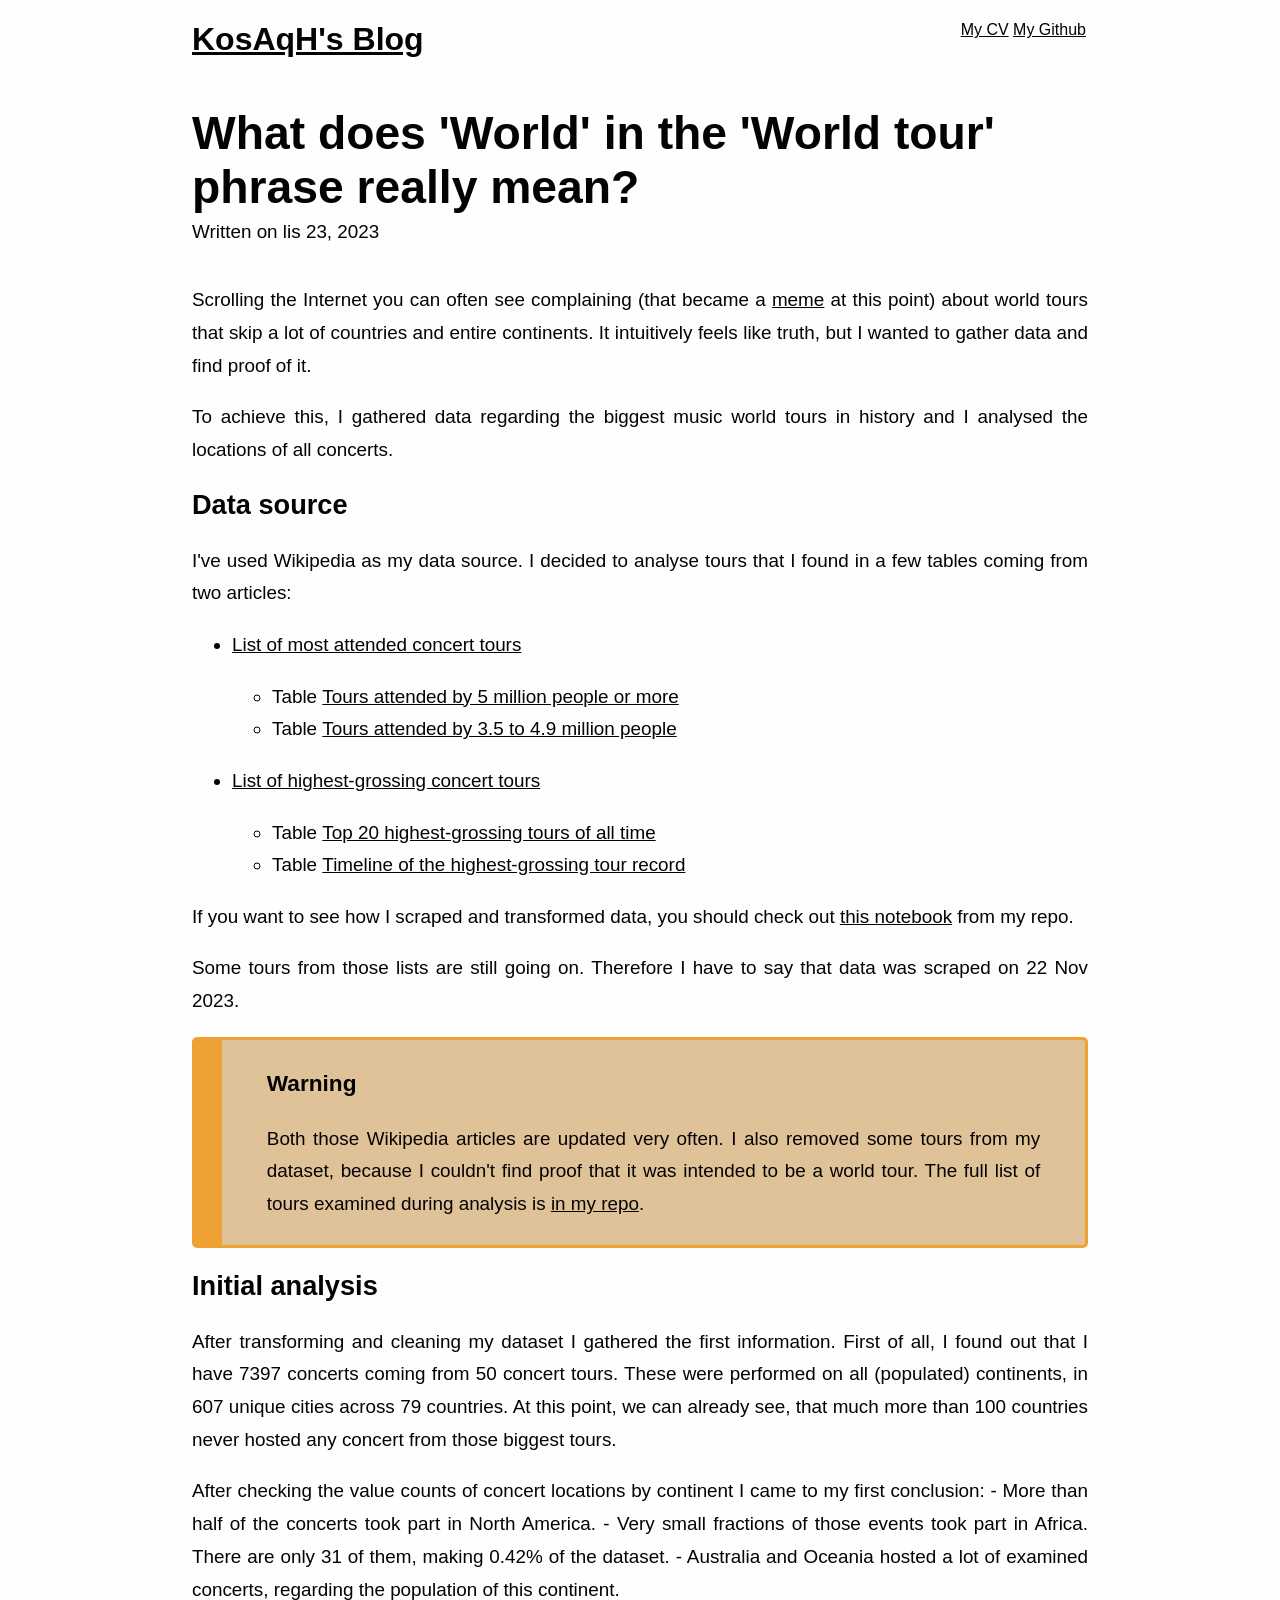
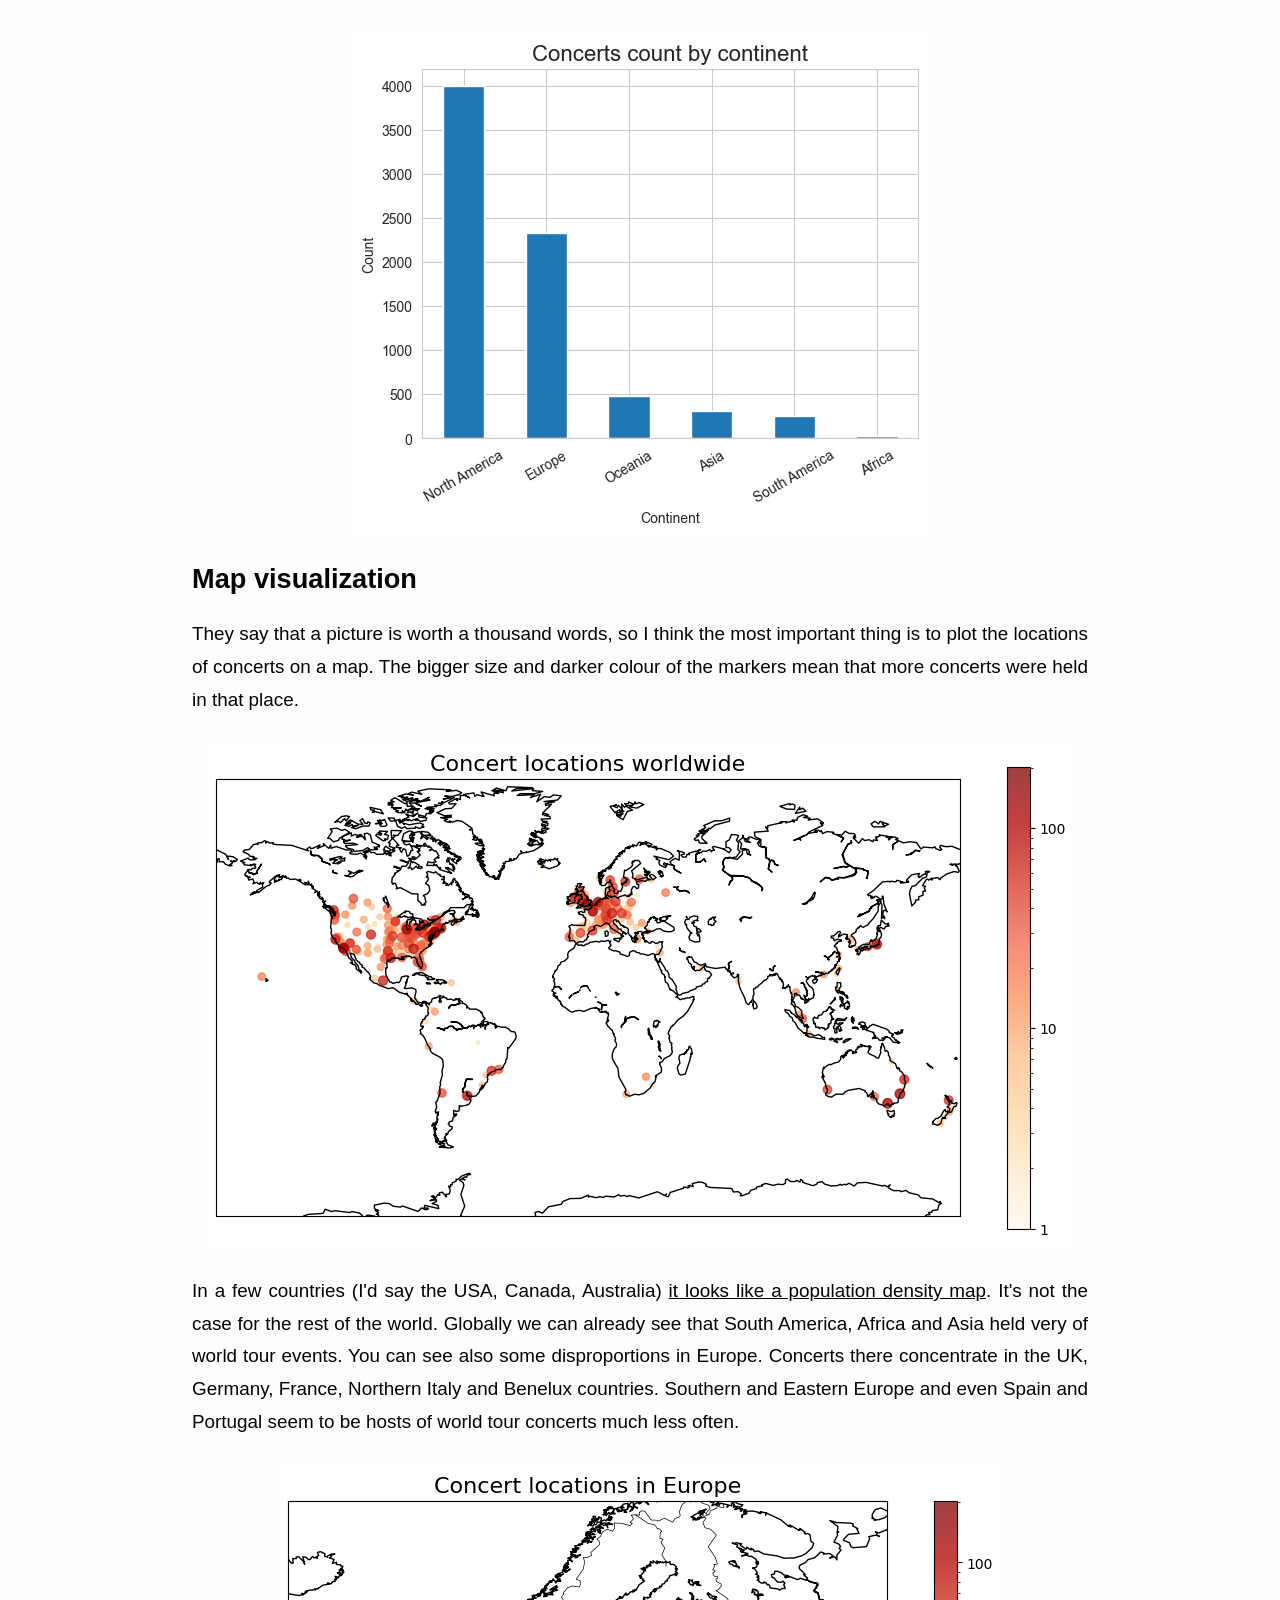
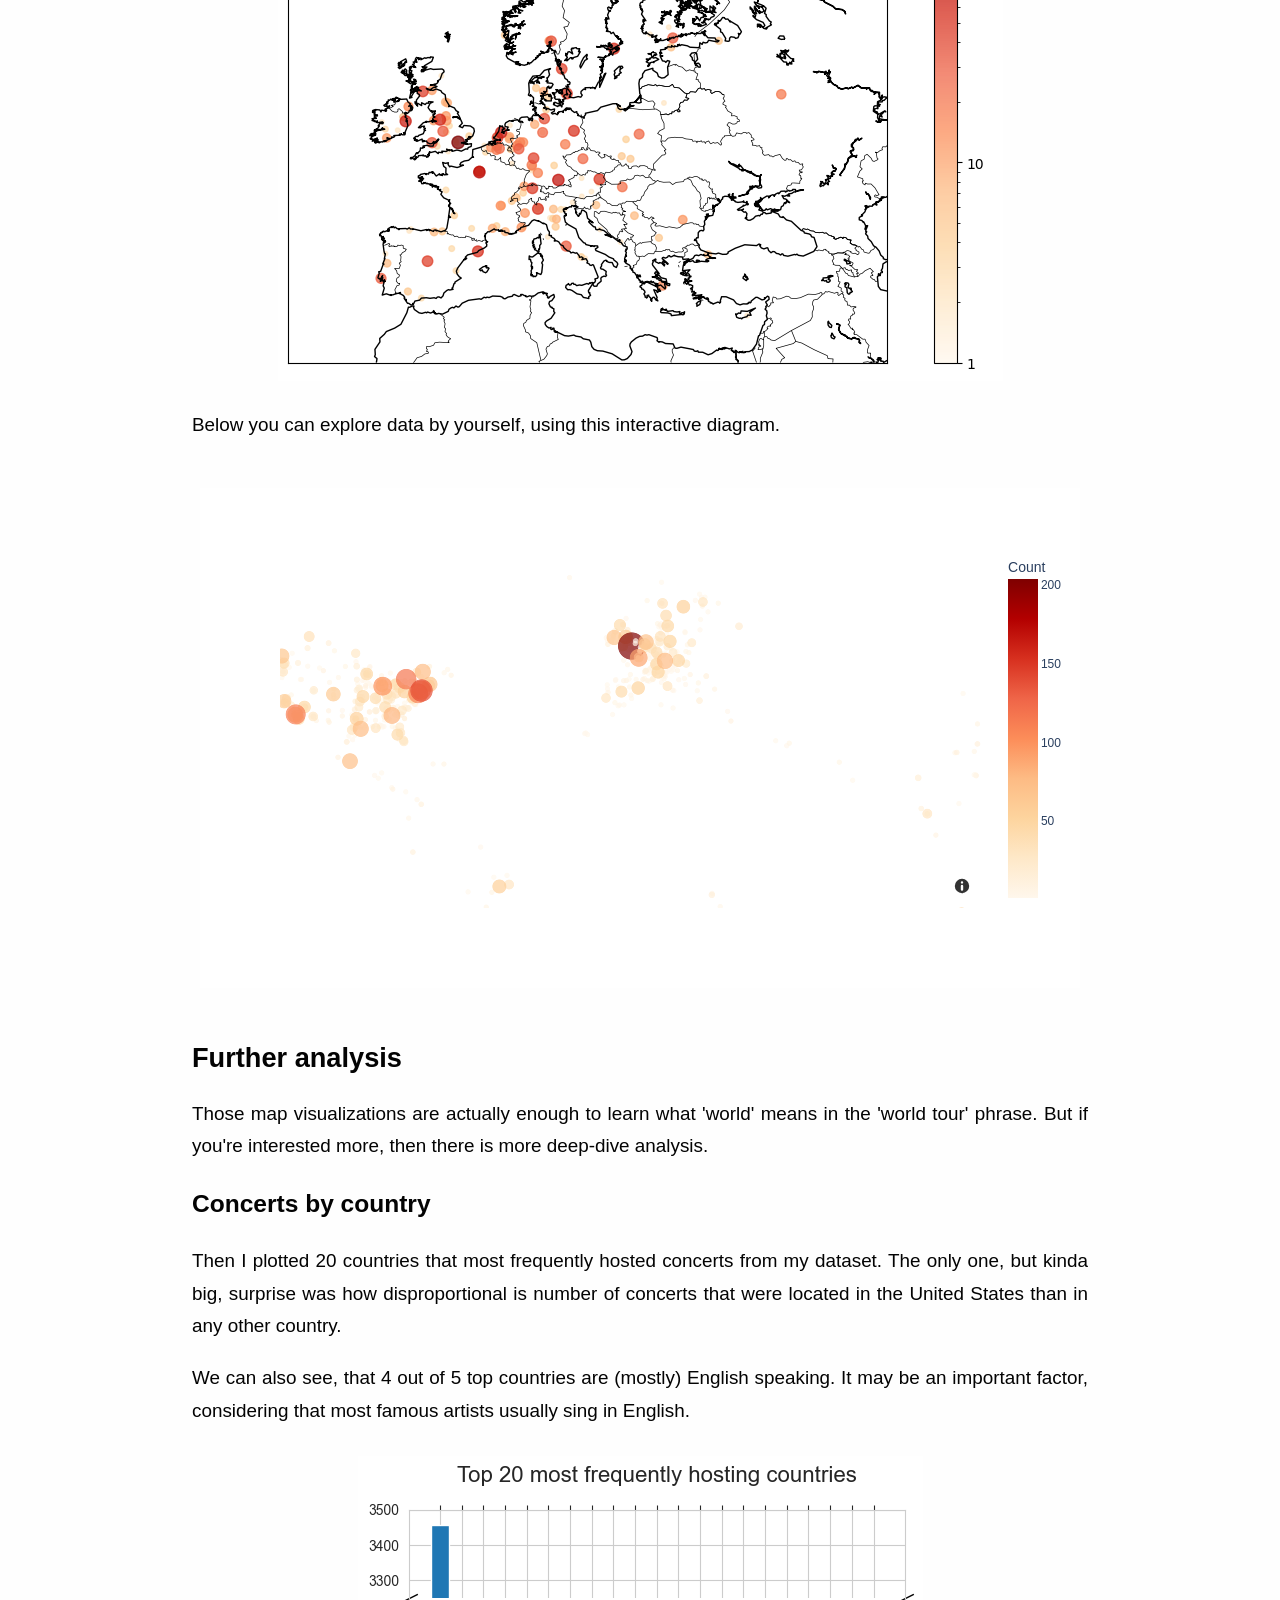
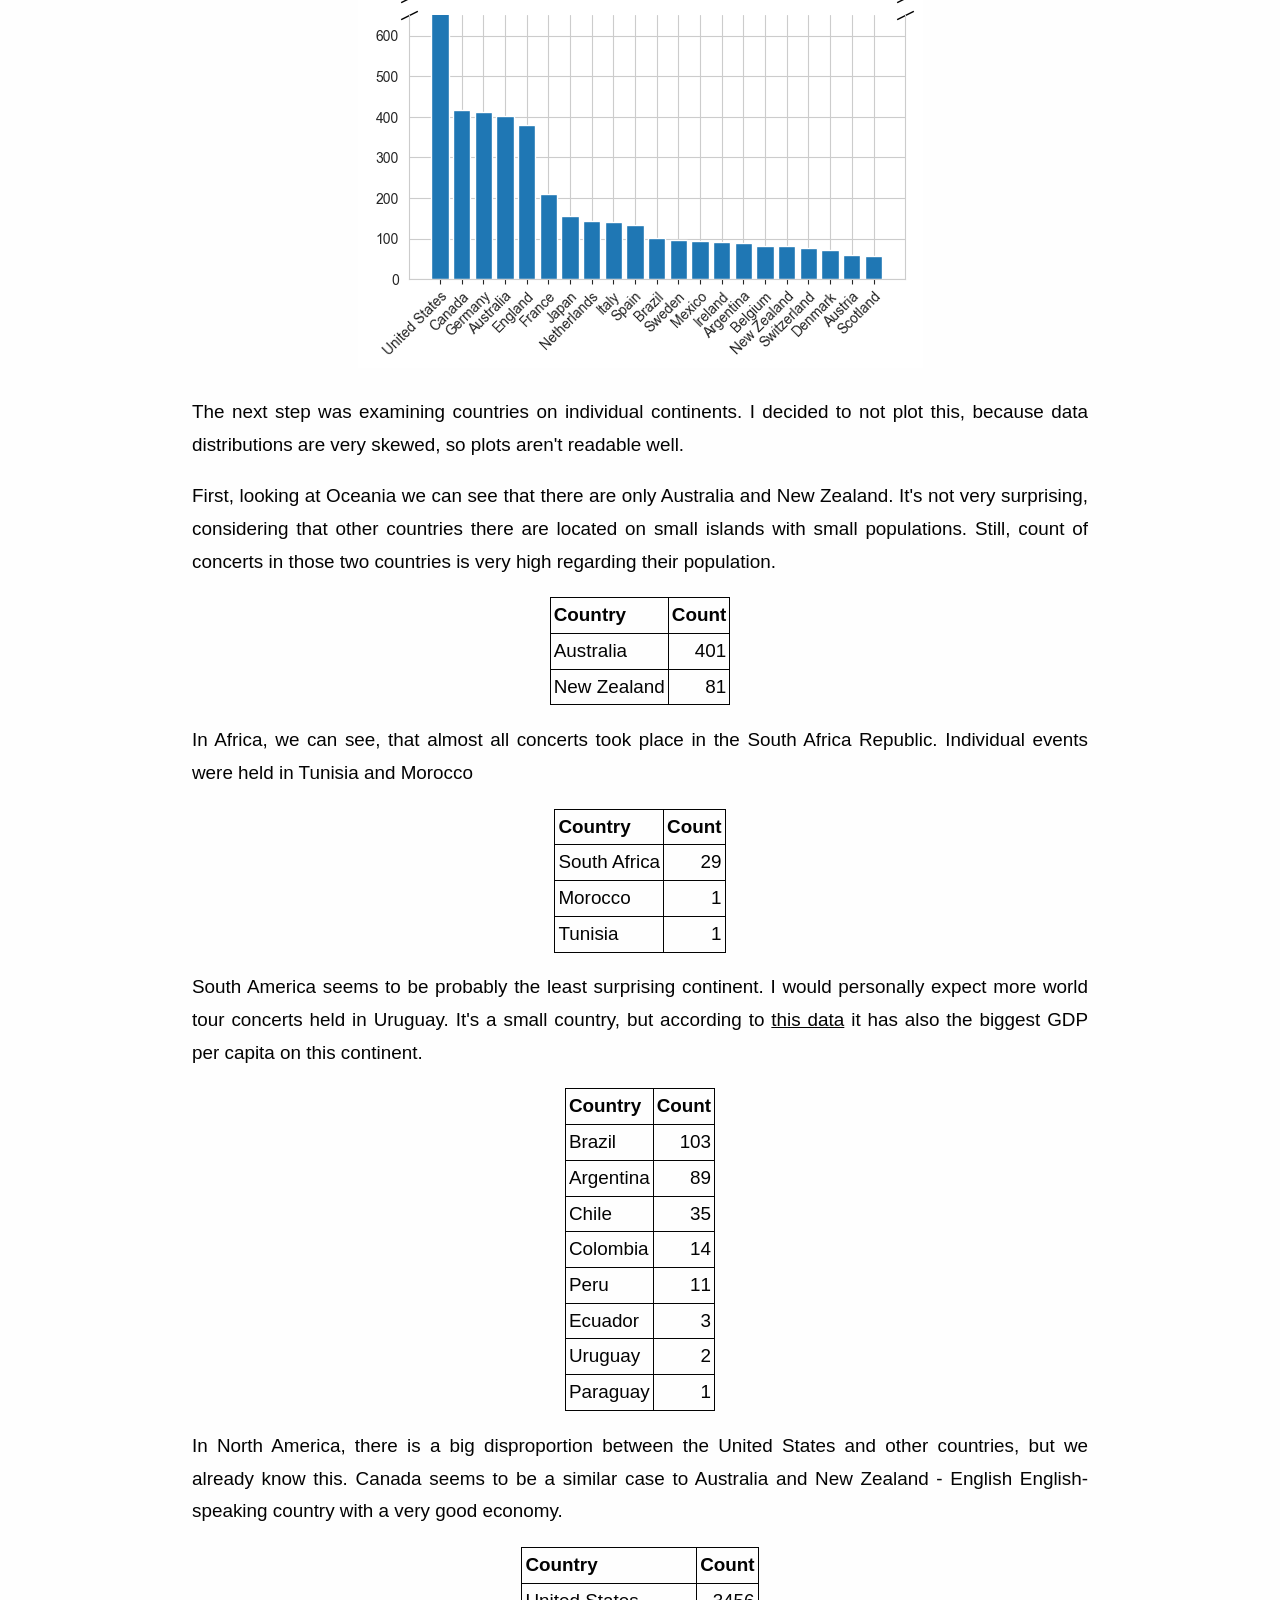
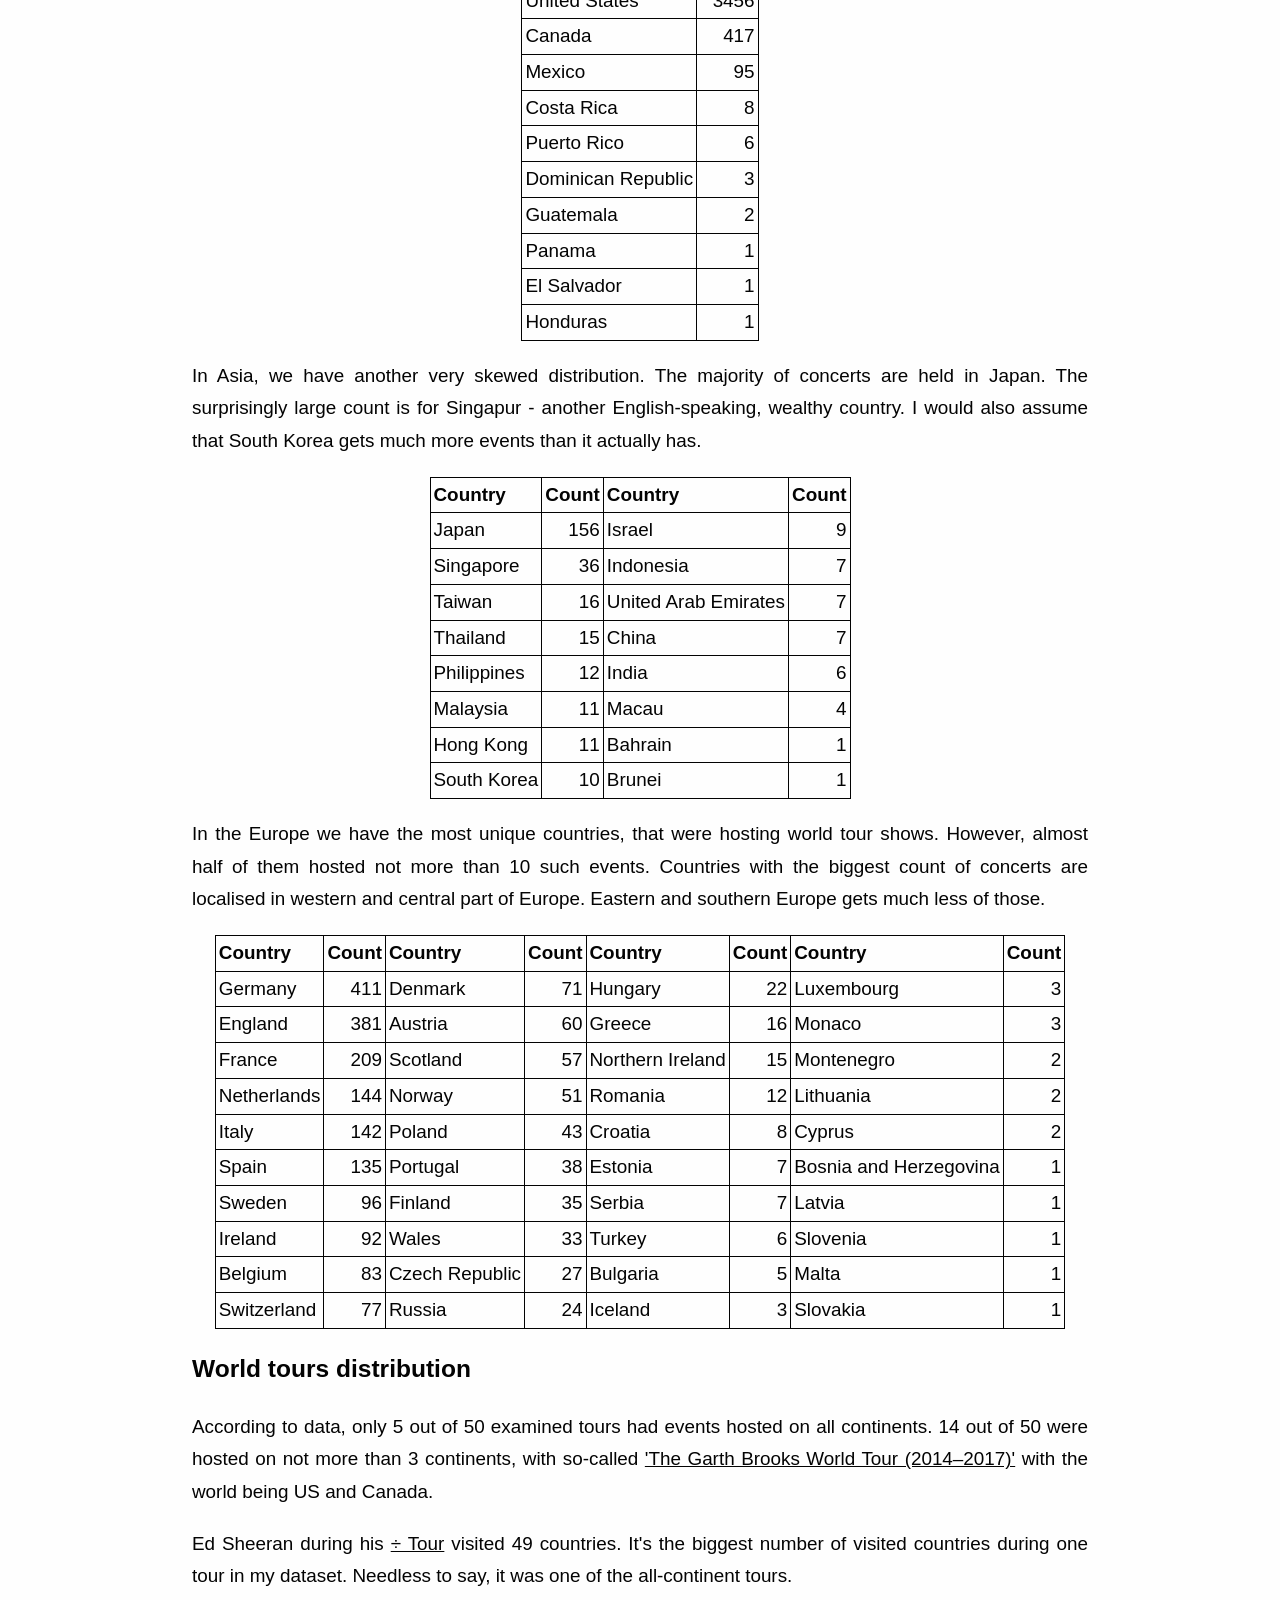
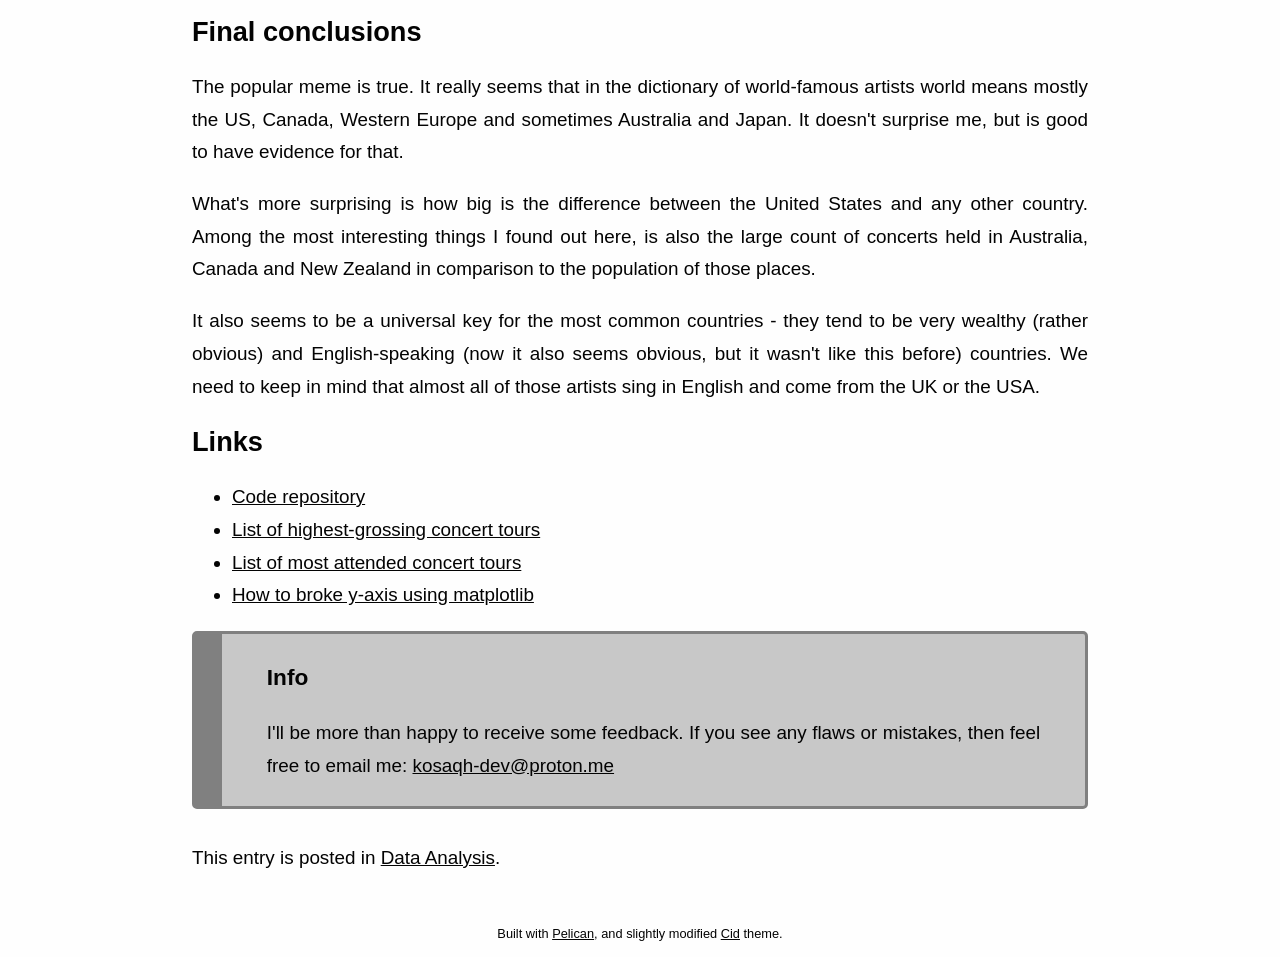
<file: what-does-world-in-the-world-tour-phrase-really-mean.html>
<!DOCTYPE html>
<!--[if lt IE 7]>      <html class="no-js lt-ie9 lt-ie8 lt-ie7"> <![endif]-->
<!--[if IE 7]>         <html class="no-js lt-ie9 lt-ie8"> <![endif]-->
<!--[if IE 8]>         <html class="no-js lt-ie9"> <![endif]-->
<!--[if gt IE 8]><!--> <html class="no-js"> <!--<![endif]-->
    <head>
        <meta charset="utf-8">
        <title>    What does 'World' in the 'World tour' phrase really mean?
</title>
        <meta name="description" content="">
        <meta name="viewport" content="width=device-width, initial-scale=1">
        <link href='https://fonts.googleapis.com/css?family=Gentium+Book+Basic|Merriweather:400,300' rel='stylesheet' type='text/css'>
        <link rel="stylesheet" href="/theme/css/cid.css">
    </head>
    <body>
        <!--[if lt IE 7]>
            <p class="chromeframe">You are using an <strong>outdated</strong> browser. Please <a href="http://browsehappy.com/">upgrade your browser</a> or <a href="http://www.google.com/chromeframe/?redirect=true">activate Google Chrome Frame</a> to improve your experience.</p>
        <![endif]-->

            <div class="container">

<header class="blog-header">
    <h1><a href="/">KosAqH's Blog</a></h1>
    <p></p>
    <nav>
        <a href="/cv">My CV</a>
        <a href="https://github.com/kosaqh">My Github</a>
    </nav>
</header>

    <div class="post">

        <header>
            <h1>What does 'World' in the 'World tour' phrase really mean?</h1>
            <p class="date">Written on <time datetime="2023-11-23T12:00:00+01:00">lis 23, 2023</time></p>
        </header>

        <article>
            <p>Scrolling the Internet you can often see complaining (that became a <a href="https://www.reddit.com/r/memes/comments/r1rwx8/world_tour/">meme</a> at this point) about world tours that skip a lot of countries and entire continents. It intuitively feels like truth, but I wanted to gather data and find proof of it.</p>
<p>To achieve this, I gathered data regarding the biggest music world tours in history and I analysed the locations of all concerts.</p>
<h2>Data source</h2>
<p>I've used Wikipedia as my data source. I decided to analyse tours that I found in a few tables coming from two articles:</p>
<ul>
<li>
<p><a href="https://en.wikipedia.org/wiki/List_of_most-attended_concert_tours">List of most attended concert tours</a></p>
<ul>
<li>Table <a href="https://en.wikipedia.org/wiki/List_of_most-attended_concert_tours#Over_5_million_attendance">Tours attended by 5 million people or more</a> </li>
<li>Table <a href="https://en.wikipedia.org/wiki/List_of_most-attended_concert_tours#3.5–4.9_million_attendance">Tours attended by 3.5 to 4.9 million people</a></li>
</ul>
</li>
<li>
<p><a href="https://en.wikipedia.org/wiki/List_of_highest-grossing_concert_tours">List of highest-grossing concert tours</a></p>
<ul>
<li>Table <a href="https://en.wikipedia.org/wiki/List_of_highest-grossing_concert_tours#Timeline_of_the_highest-grossing_tour">Top 20 highest-grossing tours of all time</a></li>
<li>Table <a href="https://en.wikipedia.org/wiki/List_of_highest-grossing_concert_tours#Timeline_of_the_highest-grossing_tour">Timeline of the highest-grossing tour record</a></li>
</ul>
</li>
</ul>
<p>If you want to see how I scraped and transformed data, you should check out <a href="https://github.com/KosAqH/World-Tour-EDA/blob/main/notebooks/data_analyse_experiments.ipynb/">this notebook</a> from my repo.</p>
<p>Some tours from those lists are still going on. Therefore I have to say that data was scraped on 22 Nov 2023.</p>
<div class="admonition warning">
<p class="admonition-title">Warning</p>
<p>Both those Wikipedia articles are updated very often. I also removed some tours from my dataset, because I couldn't find proof that it was intended to be a world tour. The full list of tours examined during analysis is <a href="https://github.com/KosAqH/World-Tour-EDA/blob/main/tours.md">in my repo</a>.</p>
</div>
<h2>Initial analysis</h2>
<p>After transforming and cleaning my dataset I gathered the first information. First of all, I found out that I have 7397 concerts coming from 50 concert tours. 
These were performed on all (populated) continents, in 607 unique cities across 79 countries. At this point, we can already see, that much more than 100 countries never hosted any concert from those biggest tours.</p>
<p>After checking the value counts of concert locations by continent I came to my first conclusion:
- More than half of the concerts took part in North America.
- Very small fractions of those events took part in Africa. There are only 31 of them, making 0.42% of the dataset.
- Australia and Oceania hosted a lot of examined concerts, regarding the population of this continent.</p>
<p><img alt="Concerts count by continent" src="./images/0001/fig_count_by_continent.png"></p>
<h2>Map visualization</h2>
<p>They say that a picture is worth a thousand words, so I think the most important thing is to plot the locations of concerts on a map. The bigger size and darker colour of the markers mean that more concerts were held in that place.</p>
<p><img alt="Concerts location worldwide" src="./images/0001/fig_map_world.png"></p>
<p>In a few countries (I'd say the USA, Canada, Australia) <a href="https://xkcd.com/1138/">it looks like a population density map</a>. It's not the case for the rest of the world. Globally we can already see that South America, Africa and Asia held very of world tour events. You can see also some disproportions in Europe. Concerts there concentrate in the UK, Germany, France, Northern Italy and Benelux countries. Southern and Eastern Europe and even Spain and Portugal seem to be hosts of world tour concerts much less often.</p>
<p><img alt="Concerts location in Europe" src="./images/0001/fig_map_europe.png"></p>
<p>Below you can explore data by yourself, using this interactive diagram.</p>
<iframe src="frames/0001/fig1.html"  id="igraph" scrolling="no" style="border:none;" seamless="seamless"  height="525" width="100%">
</iframe>

<h2>Further analysis</h2>
<p>Those map visualizations are actually enough to learn what 'world' means in the 'world tour' phrase. But if you're interested more, then there is more deep-dive analysis.</p>
<h3>Concerts by country</h3>
<p>Then I plotted 20 countries that most frequently hosted concerts from my dataset. The only one, but kinda big, surprise was how disproportional is number of concerts that were located in the United States than in any other country.</p>
<p>We can also see, that 4 out of 5 top countries are (mostly) English speaking. It may be an important factor, considering that most famous artists usually sing in English.</p>
<p><img alt="Top 20 most frequently hosting countries" src="./images/0001/fig_count_by_countries_top20.png"></p>
<p>The next step was examining countries on individual continents. I decided to not plot this, because data distributions are very skewed, so plots aren't readable well.</p>
<p>First, looking at Oceania we can see that there are only Australia and New Zealand. It's not very surprising, considering that other countries there are located on small islands with small populations. Still, count of concerts in those two countries is very high regarding their population.</p>
<table>
<thead>
<tr>
<th style="text-align: left;">Country</th>
<th style="text-align: right;">Count</th>
</tr>
</thead>
<tbody>
<tr>
<td style="text-align: left;">Australia</td>
<td style="text-align: right;">401</td>
</tr>
<tr>
<td style="text-align: left;">New Zealand</td>
<td style="text-align: right;">81</td>
</tr>
</tbody>
</table>
<p>In Africa, we can see, that almost all concerts took place in the South Africa Republic. Individual events were held in Tunisia and Morocco</p>
<table>
<thead>
<tr>
<th style="text-align: left;">Country</th>
<th style="text-align: right;">Count</th>
</tr>
</thead>
<tbody>
<tr>
<td style="text-align: left;">South Africa</td>
<td style="text-align: right;">29</td>
</tr>
<tr>
<td style="text-align: left;">Morocco</td>
<td style="text-align: right;">1</td>
</tr>
<tr>
<td style="text-align: left;">Tunisia</td>
<td style="text-align: right;">1</td>
</tr>
</tbody>
</table>
<p>South America seems to be probably the least surprising continent. I would personally expect more world tour concerts held in Uruguay. It's a small country, but according to <a href="https://www.imf.org/external/datamapper/NGDPDPC@WEO/OEMDC/ADVEC/WEOWORLD">this data</a> it has also the biggest GDP per capita on this continent.</p>
<table>
<thead>
<tr>
<th style="text-align: left;">Country</th>
<th style="text-align: right;">Count</th>
</tr>
</thead>
<tbody>
<tr>
<td style="text-align: left;">Brazil</td>
<td style="text-align: right;">103</td>
</tr>
<tr>
<td style="text-align: left;">Argentina</td>
<td style="text-align: right;">89</td>
</tr>
<tr>
<td style="text-align: left;">Chile</td>
<td style="text-align: right;">35</td>
</tr>
<tr>
<td style="text-align: left;">Colombia</td>
<td style="text-align: right;">14</td>
</tr>
<tr>
<td style="text-align: left;">Peru</td>
<td style="text-align: right;">11</td>
</tr>
<tr>
<td style="text-align: left;">Ecuador</td>
<td style="text-align: right;">3</td>
</tr>
<tr>
<td style="text-align: left;">Uruguay</td>
<td style="text-align: right;">2</td>
</tr>
<tr>
<td style="text-align: left;">Paraguay</td>
<td style="text-align: right;">1</td>
</tr>
</tbody>
</table>
<p>In North America, there is a big disproportion between the United States and other countries, but we already know this. Canada seems to be a similar case to Australia and New Zealand - English English-speaking country with a very good economy. </p>
<table>
<thead>
<tr>
<th style="text-align: left;">Country</th>
<th style="text-align: right;">Count</th>
</tr>
</thead>
<tbody>
<tr>
<td style="text-align: left;">United States</td>
<td style="text-align: right;">3456</td>
</tr>
<tr>
<td style="text-align: left;">Canada</td>
<td style="text-align: right;">417</td>
</tr>
<tr>
<td style="text-align: left;">Mexico</td>
<td style="text-align: right;">95</td>
</tr>
<tr>
<td style="text-align: left;">Costa Rica</td>
<td style="text-align: right;">8</td>
</tr>
<tr>
<td style="text-align: left;">Puerto Rico</td>
<td style="text-align: right;">6</td>
</tr>
<tr>
<td style="text-align: left;">Dominican Republic</td>
<td style="text-align: right;">3</td>
</tr>
<tr>
<td style="text-align: left;">Guatemala</td>
<td style="text-align: right;">2</td>
</tr>
<tr>
<td style="text-align: left;">Panama</td>
<td style="text-align: right;">1</td>
</tr>
<tr>
<td style="text-align: left;">El Salvador</td>
<td style="text-align: right;">1</td>
</tr>
<tr>
<td style="text-align: left;">Honduras</td>
<td style="text-align: right;">1</td>
</tr>
</tbody>
</table>
<p>In Asia, we have another very skewed distribution. The majority of concerts are held in Japan. The surprisingly large count is for Singapur - another English-speaking, wealthy country. I would also assume that South Korea gets much more events than it actually has.</p>
<table>
<thead>
<tr>
<th>Country</th>
<th style="text-align: right;">Count</th>
<th>Country</th>
<th style="text-align: right;">Count</th>
</tr>
</thead>
<tbody>
<tr>
<td>Japan</td>
<td style="text-align: right;">156</td>
<td>Israel</td>
<td style="text-align: right;">9</td>
</tr>
<tr>
<td>Singapore</td>
<td style="text-align: right;">36</td>
<td>Indonesia</td>
<td style="text-align: right;">7</td>
</tr>
<tr>
<td>Taiwan</td>
<td style="text-align: right;">16</td>
<td>United Arab Emirates</td>
<td style="text-align: right;">7</td>
</tr>
<tr>
<td>Thailand</td>
<td style="text-align: right;">15</td>
<td>China</td>
<td style="text-align: right;">7</td>
</tr>
<tr>
<td>Philippines</td>
<td style="text-align: right;">12</td>
<td>India</td>
<td style="text-align: right;">6</td>
</tr>
<tr>
<td>Malaysia</td>
<td style="text-align: right;">11</td>
<td>Macau</td>
<td style="text-align: right;">4</td>
</tr>
<tr>
<td>Hong Kong</td>
<td style="text-align: right;">11</td>
<td>Bahrain</td>
<td style="text-align: right;">1</td>
</tr>
<tr>
<td>South Korea</td>
<td style="text-align: right;">10</td>
<td>Brunei</td>
<td style="text-align: right;">1</td>
</tr>
</tbody>
</table>
<p>In the Europe we have the most unique countries, that were hosting world tour shows. However, almost half of them hosted not more than 10 such events. Countries with the biggest count of concerts are localised in western and central part of Europe. Eastern and southern Europe gets much less of those.</p>
<table>
<thead>
<tr>
<th>Country</th>
<th style="text-align: right;">Count</th>
<th>Country</th>
<th style="text-align: right;">Count</th>
<th>Country</th>
<th style="text-align: right;">Count</th>
<th>Country</th>
<th style="text-align: right;">Count</th>
</tr>
</thead>
<tbody>
<tr>
<td>Germany</td>
<td style="text-align: right;">411</td>
<td>Denmark</td>
<td style="text-align: right;">71</td>
<td>Hungary</td>
<td style="text-align: right;">22</td>
<td>Luxembourg</td>
<td style="text-align: right;">3</td>
</tr>
<tr>
<td>England</td>
<td style="text-align: right;">381</td>
<td>Austria</td>
<td style="text-align: right;">60</td>
<td>Greece</td>
<td style="text-align: right;">16</td>
<td>Monaco</td>
<td style="text-align: right;">3</td>
</tr>
<tr>
<td>France</td>
<td style="text-align: right;">209</td>
<td>Scotland</td>
<td style="text-align: right;">57</td>
<td>Northern Ireland</td>
<td style="text-align: right;">15</td>
<td>Montenegro</td>
<td style="text-align: right;">2</td>
</tr>
<tr>
<td>Netherlands</td>
<td style="text-align: right;">144</td>
<td>Norway</td>
<td style="text-align: right;">51</td>
<td>Romania</td>
<td style="text-align: right;">12</td>
<td>Lithuania</td>
<td style="text-align: right;">2</td>
</tr>
<tr>
<td>Italy</td>
<td style="text-align: right;">142</td>
<td>Poland</td>
<td style="text-align: right;">43</td>
<td>Croatia</td>
<td style="text-align: right;">8</td>
<td>Cyprus</td>
<td style="text-align: right;">2</td>
</tr>
<tr>
<td>Spain</td>
<td style="text-align: right;">135</td>
<td>Portugal</td>
<td style="text-align: right;">38</td>
<td>Estonia</td>
<td style="text-align: right;">7</td>
<td>Bosnia and Herzegovina</td>
<td style="text-align: right;">1</td>
</tr>
<tr>
<td>Sweden</td>
<td style="text-align: right;">96</td>
<td>Finland</td>
<td style="text-align: right;">35</td>
<td>Serbia</td>
<td style="text-align: right;">7</td>
<td>Latvia</td>
<td style="text-align: right;">1</td>
</tr>
<tr>
<td>Ireland</td>
<td style="text-align: right;">92</td>
<td>Wales</td>
<td style="text-align: right;">33</td>
<td>Turkey</td>
<td style="text-align: right;">6</td>
<td>Slovenia</td>
<td style="text-align: right;">1</td>
</tr>
<tr>
<td>Belgium</td>
<td style="text-align: right;">83</td>
<td>Czech Republic</td>
<td style="text-align: right;">27</td>
<td>Bulgaria</td>
<td style="text-align: right;">5</td>
<td>Malta</td>
<td style="text-align: right;">1</td>
</tr>
<tr>
<td>Switzerland</td>
<td style="text-align: right;">77</td>
<td>Russia</td>
<td style="text-align: right;">24</td>
<td>Iceland</td>
<td style="text-align: right;">3</td>
<td>Slovakia</td>
<td style="text-align: right;">1</td>
</tr>
</tbody>
</table>
<h3>World tours distribution</h3>
<p>According to data, only 5 out of 50 examined tours had events hosted on all continents. 14 out of 50 were hosted on not more than 3 continents, with so-called <a href="https://en.wikipedia.org/wiki/The_Garth_Brooks_World_Tour_(2014–2017)">'The Garth Brooks World Tour (2014–2017)'</a> with the world being US and Canada.</p>
<p>Ed Sheeran during his <a href="https://en.wikipedia.org/wiki/÷_Tour">÷ Tour</a> visited 49 countries. It's the biggest number of visited countries during one tour in my dataset. Needless to say, it was one of the all-continent tours.</p>
<h2>Final conclusions</h2>
<p>The popular meme is true. It really seems that in the dictionary of world-famous artists world means mostly the US, Canada, Western Europe and sometimes Australia and Japan. It doesn't surprise me, but is good to have evidence for that.</p>
<p>What's more surprising is how big is the difference between the United States and any other country. Among the most interesting things I found out here, is also the large count of concerts held in Australia, Canada and New Zealand in comparison to the population of those places.</p>
<p>It also seems to be a universal key for the most common countries - they tend to be very wealthy (rather obvious) and English-speaking (now it also seems obvious, but it wasn't like this before) countries. We need to keep in mind that almost all of those artists sing in English and come from the UK or the USA.</p>
<h2>Links</h2>
<ul>
<li><a href="https://github.com/KosAqH/World-Tour-EDA">Code repository</a></li>
<li><a href="https://en.wikipedia.org/wiki/List_of_highest-grossing_concert_tours">List of highest-grossing concert tours</a></li>
<li><a href="https://en.wikipedia.org/wiki/List_of_most-attended_concert_tours">List of most attended concert tours</a></li>
<li><a href="https://matplotlib.org/stable/gallery/subplots_axes_and_figures/broken_axis.html">How to broke y-axis using matplotlib</a></li>
</ul>
<div class="admonition info">
<p class="admonition-title">Info</p>
<p>I'll be more than happy to receive some feedback. If you see any flaws or mistakes, then feel free to email me: <a href="mailto:kosaqh-dev@proton.me">kosaqh-dev@proton.me</a></p>
</div>
        </article>

        <footer>
            <p>This entry is posted in <a href="/category/data-analysis.html">Data Analysis</a>.</p>
        </footer>


    </div>


<footer class="blog-footer">

    <ul class="nav">
    </ul>

    <p class="disclaimer">
    Built with <a href="http://getpelican.com">Pelican</a>, and slightly modified <a href="https://github.com/hdra/Pelican-Cid">Cid</a> theme.
    </p>
</footer>
            </div>
    </body>
</html>
</file>
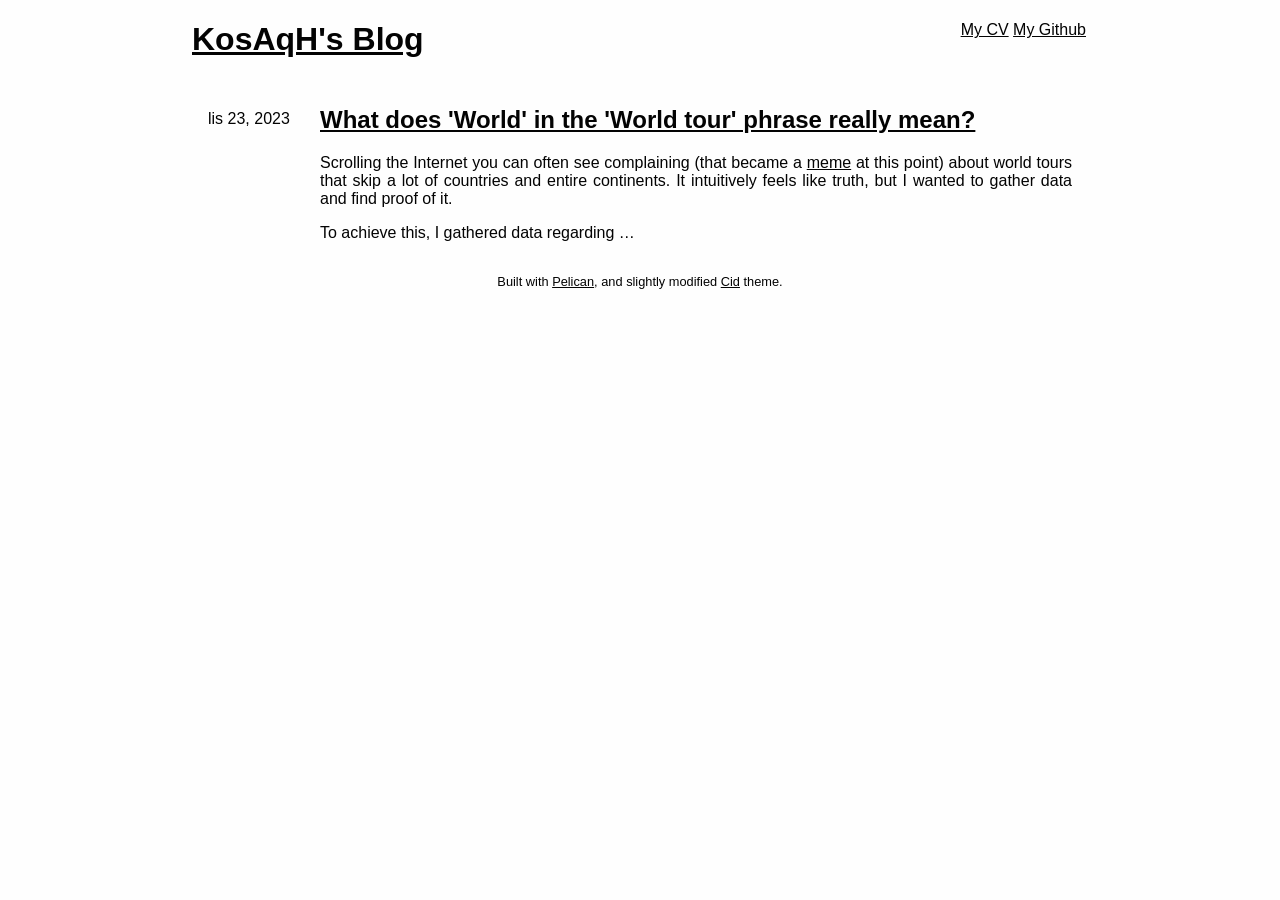
<file: author/marcin-wlodarczyk.html>
<!DOCTYPE html>
<!--[if lt IE 7]>      <html class="no-js lt-ie9 lt-ie8 lt-ie7"> <![endif]-->
<!--[if IE 7]>         <html class="no-js lt-ie9 lt-ie8"> <![endif]-->
<!--[if IE 8]>         <html class="no-js lt-ie9"> <![endif]-->
<!--[if gt IE 8]><!--> <html class="no-js"> <!--<![endif]-->
    <head>
        <meta charset="utf-8">
        <title>KosAqH's Blog - Articles by Marcin Włodarczyk</title>
        <meta name="description" content="">
        <meta name="viewport" content="width=device-width, initial-scale=1">
        <link href='https://fonts.googleapis.com/css?family=Gentium+Book+Basic|Merriweather:400,300' rel='stylesheet' type='text/css'>
        <link rel="stylesheet" href="/theme/css/cid.css">
    </head>
    <body>
        <!--[if lt IE 7]>
            <p class="chromeframe">You are using an <strong>outdated</strong> browser. Please <a href="http://browsehappy.com/">upgrade your browser</a> or <a href="http://www.google.com/chromeframe/?redirect=true">activate Google Chrome Frame</a> to improve your experience.</p>
        <![endif]-->

            <div class="container">

<header class="blog-header">
    <h1><a href="/">KosAqH's Blog</a></h1>
    <p></p>
    <nav>
        <a href="/cv">My CV</a>
        <a href="https://github.com/kosaqh">My Github</a>
    </nav>
</header>


        <div class="post-list">


            <article class="post-overview">
                <h2><a href="/what-does-world-in-the-world-tour-phrase-really-mean.html">What does 'World' in the 'World tour' phrase really mean?</a></h2>
                <time datetime="2023-11-23T12:00:00+01:00">lis 23, 2023</time>
                <div class="excerpt"><p>Scrolling the Internet you can often see complaining (that became a <a href="https://www.reddit.com/r/memes/comments/r1rwx8/world_tour/">meme</a> at this point) about world tours that skip a lot of countries and entire continents. It intuitively feels like truth, but I wanted to gather data and find proof of it.</p>
<p>To achieve this, I gathered data regarding …</p></div>
            </article>


        </div>




<footer class="blog-footer">

    <ul class="nav">
    </ul>

    <p class="disclaimer">
    Built with <a href="http://getpelican.com">Pelican</a>, and slightly modified <a href="https://github.com/hdra/Pelican-Cid">Cid</a> theme.
    </p>
</footer>
            </div>
    </body>
</html>
</file>
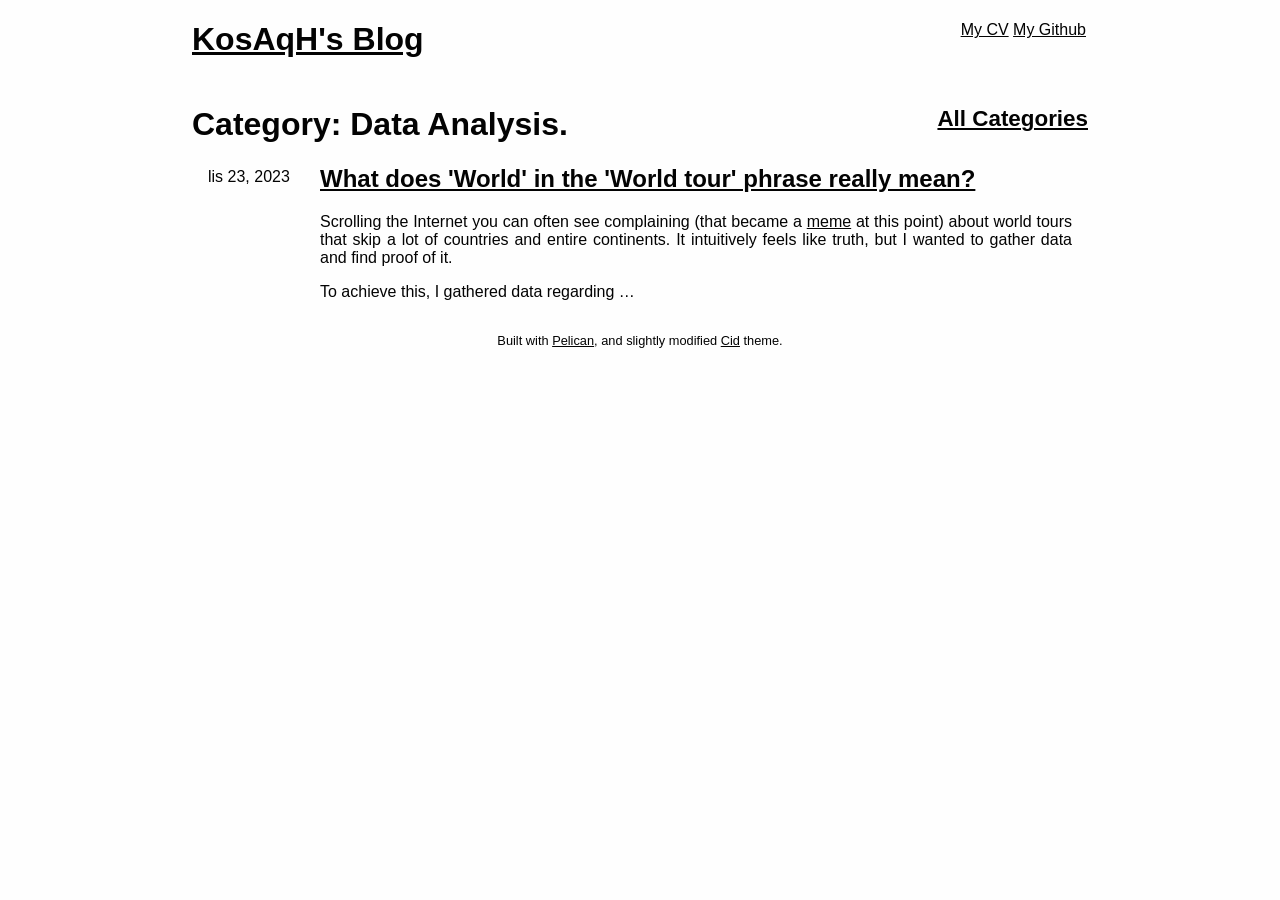
<file: category/data-analysis.html>
<!DOCTYPE html>
<!--[if lt IE 7]>      <html class="no-js lt-ie9 lt-ie8 lt-ie7"> <![endif]-->
<!--[if IE 7]>         <html class="no-js lt-ie9 lt-ie8"> <![endif]-->
<!--[if IE 8]>         <html class="no-js lt-ie9"> <![endif]-->
<!--[if gt IE 8]><!--> <html class="no-js"> <!--<![endif]-->
    <head>
        <meta charset="utf-8">
        <title>KosAqH's Blog</title>
        <meta name="description" content="">
        <meta name="viewport" content="width=device-width, initial-scale=1">
        <link href='https://fonts.googleapis.com/css?family=Gentium+Book+Basic|Merriweather:400,300' rel='stylesheet' type='text/css'>
        <link rel="stylesheet" href="/theme/css/cid.css">
    </head>
    <body>
        <!--[if lt IE 7]>
            <p class="chromeframe">You are using an <strong>outdated</strong> browser. Please <a href="http://browsehappy.com/">upgrade your browser</a> or <a href="http://www.google.com/chromeframe/?redirect=true">activate Google Chrome Frame</a> to improve your experience.</p>
        <![endif]-->

            <div class="container">

<header class="blog-header">
    <h1><a href="/">KosAqH's Blog</a></h1>
    <p></p>
    <nav>
        <a href="/cv">My CV</a>
        <a href="https://github.com/kosaqh">My Github</a>
    </nav>
</header>

        <h1>Category: Data Analysis. <small class="header-link"><a href="/categories">All Categories</a></small></h1>

        <div class="post-list">


            <article class="post-overview">
                <h2><a href="/what-does-world-in-the-world-tour-phrase-really-mean.html">What does 'World' in the 'World tour' phrase really mean?</a></h2>
                <time datetime="2023-11-23T12:00:00+01:00">lis 23, 2023</time>
                <div class="excerpt"><p>Scrolling the Internet you can often see complaining (that became a <a href="https://www.reddit.com/r/memes/comments/r1rwx8/world_tour/">meme</a> at this point) about world tours that skip a lot of countries and entire continents. It intuitively feels like truth, but I wanted to gather data and find proof of it.</p>
<p>To achieve this, I gathered data regarding …</p></div>
            </article>


        </div>




<footer class="blog-footer">

    <ul class="nav">
    </ul>

    <p class="disclaimer">
    Built with <a href="http://getpelican.com">Pelican</a>, and slightly modified <a href="https://github.com/hdra/Pelican-Cid">Cid</a> theme.
    </p>
</footer>
            </div>
    </body>
</html>
</file>
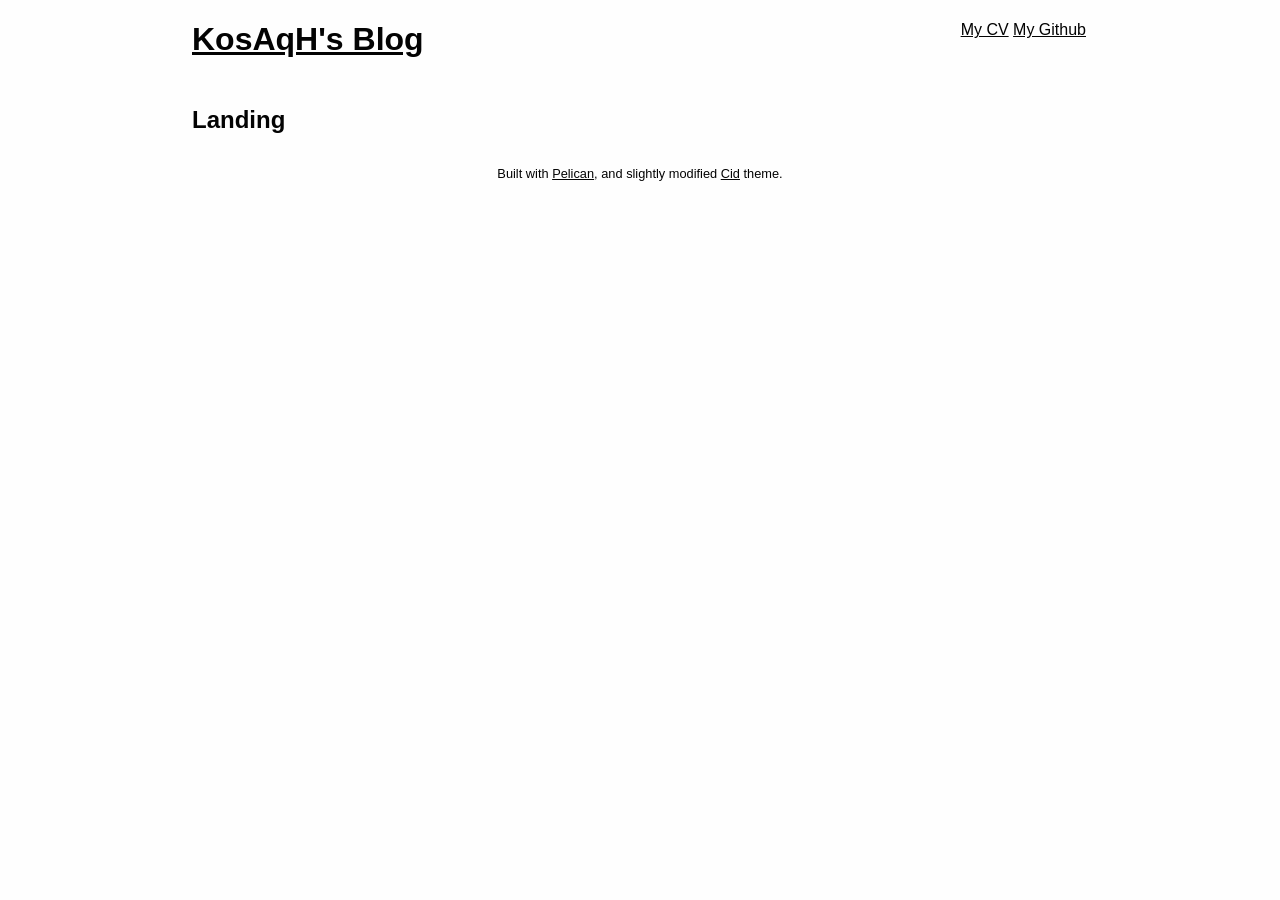
<file: pages/landing.html>
<!DOCTYPE html>
<!--[if lt IE 7]>      <html class="no-js lt-ie9 lt-ie8 lt-ie7"> <![endif]-->
<!--[if IE 7]>         <html class="no-js lt-ie9 lt-ie8"> <![endif]-->
<!--[if IE 8]>         <html class="no-js lt-ie9"> <![endif]-->
<!--[if gt IE 8]><!--> <html class="no-js"> <!--<![endif]-->
    <head>
        <meta charset="utf-8">
        <title>KosAqH's Blog - Landing</title>
        <meta name="description" content="">
        <meta name="viewport" content="width=device-width, initial-scale=1">
        <link href='https://fonts.googleapis.com/css?family=Gentium+Book+Basic|Merriweather:400,300' rel='stylesheet' type='text/css'>
        <link rel="stylesheet" href="/theme/css/cid.css">
    </head>
    <body>
        <!--[if lt IE 7]>
            <p class="chromeframe">You are using an <strong>outdated</strong> browser. Please <a href="http://browsehappy.com/">upgrade your browser</a> or <a href="http://www.google.com/chromeframe/?redirect=true">activate Google Chrome Frame</a> to improve your experience.</p>
        <![endif]-->

            <div class="container">

<header class="blog-header">
    <h1><a href="/">KosAqH's Blog</a></h1>
    <p></p>
    <nav>
        <a href="/cv">My CV</a>
        <a href="https://github.com/kosaqh">My Github</a>
    </nav>
</header>
<article>
  <header>
    <h2>Landing</h2>
  </header>
    

    

</article>

<footer class="blog-footer">

    <ul class="nav">
    </ul>

    <p class="disclaimer">
    Built with <a href="http://getpelican.com">Pelican</a>, and slightly modified <a href="https://github.com/hdra/Pelican-Cid">Cid</a> theme.
    </p>
</footer>
            </div>
    </body>
</html>
</file>
<file: theme/css/cid.css>
.highlight .hll{
    background-color:#ffc
}
.c{
    color:#0099FF;
    font-style:italic
}
.err{
    color:#AA0000;
    background-color:#faa
}
.k{
    color:#006699;
    font-weight:bold
}
.o{
    color:#555
}
.cm{
    color:#0099FF;
    font-style:italic
}
.cp{
    color:#099
}
.c1{
    color:#0099FF;
    font-style:italic
}
.cs{
    color:#0099FF;
    font-weight:bold;
    font-style:italic
}
.gd{
    background-color:#FFCCCC;
    border:1px solid #c00
}
.ge{
    font-style:italic
}
.gr{
    color:red
}
.gh{
    color:#003300;
    font-weight:bold
}
.gi{
    background-color:#CCFFCC;
    border:1px solid #0c0
}
.go{
    color:#aaa
}
.gp{
    color:#000099;
    font-weight:bold
}
.gs{
    font-weight:bold
}
.gu{
    color:#003300;
    font-weight:bold
}
.gt{
    color:#9c6
}
.kc{
    color:#006699;
    font-weight:bold
}
.kd{
    color:#006699;
    font-weight:bold
}
.kn{
    color:#006699;
    font-weight:bold
}
.kp{
    color:#069
}
.kr{
    color:#006699;
    font-weight:bold
}
.kt{
    color:#007788;
    font-weight:bold
}
.m{
    color:#f60
}
.s{
    color:#c30
}
.na{
    color:#309
}
.nb{
    color:#366
}
.nc{
    color:#00AA88;
    font-weight:bold
}
.no{
    color:#360
}
.nd{
    color:#99f
}
.ni{
    color:#999999;
    font-weight:bold
}
.ne{
    color:#CC0000;
    font-weight:bold
}
.nf{
    color:#c0f
}
.nl{
    color:#99f
}
.nn{
    color:#00CCFF;
    font-weight:bold
}
.nt{
    color:#330099;
    font-weight:bold
}
.nv{
    color:#033
}
.ow{
    color:#000000;
    font-weight:bold
}
.w{
    color:#bbb
}
.mf{
    color:#f60
}
.mh{
    color:#f60
}
.mi{
    color:#f60
}
.mo{
    color:#f60
}
.sb{
    color:#c30
}
.sc{
    color:#c30
}
.sd{
    color:#CC3300;
    font-style:italic
}
.s2{
    color:#c30
}
.se{
    color:#CC3300;
    font-weight:bold
}
.sh{
    color:#c30
}
.si{
    color:#a00
}
.sx{
    color:#c30
}
.sr{
    color:#3aa
}
.s1{
    color:#c30
}
.ss{
    color:#fc3
}
.bp{
    color:#366
}
.vc{
    color:#033
}
.vg{
    color:#033
}
.vi{
    color:#033
}
.il{
    color:#f60
}
*{
    background-color:#fefefe;
    color:#030303
}
code,kbd,pre,samp{
    font-family:"Menlo","Monaco","Consolas","Courier New",monospace
}
body{
    font-family:"Segoe UI","Noto Sans",Helvetica,Arial,sans-serif;
    font-weight:300
}
body a{
    font-weight:400
}
body h1,body h2,body h3,body h4,body h5,body h6{
    font-family:"Segoe UI","Noto Sans",Helvetica,Arial,sans-serif;
}
body h1 a,body h2 a,body h3 a,body h4 a,body h5 a,body h6 a{
    font-weight:bold
}
body iframe{
    max-width:100%;
    margin:2em auto;
    display:block
}
.disclaimer{
    text-align:center;
    font-size:0.8em
}
.nav{
    list-style:none;
    padding-left:0
}
.nav li{
    display:inline-block;
    margin-right:0.56em
}
@media screen and (max-width: 640px){
    .nav li{
        display:block;
        margin-right:0
    }
}
.header-link{
    font-size:70%;
    float:right
}
.landing-container{
    width:65%;
    margin:2em auto 0;
    font-family:"Merriweather","Georgia",serif
}
.landing-container li{
    font-family:"Gentium Book Basic","Georgia",serif
}
@media screen and (max-width: 640px){
    .landing-container{
        width:100%;
        margin:1em 0
    }
}
.landing-container header{
    font-size:1.2em
}
.landing-container header h1{
    font-size:4em;
    margin:0.4em 0
}
.landing-container ul{
    margin-top:5em;
    margin-bottom:3em;
    text-align:center
}
.landing-container ul li{
    font-size:2em
}
.container{
    max-width:56em;
    margin:1em auto
}
@media screen and (max-width: 640px){
    .container{
        margin:0.8em
    }
}
.container .paginator{
    text-align:center;
    margin:3.2em 0
}
.container .blog-header{
    margin-bottom:3em;
    position:relative
}
.container .blog-header h1{
    margin-bottom:0
}
.container .blog-header p{
    margin-top:0.2em
}
.container .blog-header nav{
    position:absolute;
    top:0;
    right:0;
    margin:0 2px;
}
@media screen and (max-width: 640px){
    .container .blog-header nav{
        position:relative;
        text-align:center
    }
}
@media screen and (max-width: 640px){
    .container .blog-header{
        text-align:center
    }
}
.container .nav{
    font-size:1.2em
}
.container .blog-footer{
    margin-top:2em;
    text-align:center
}
.container .post-list .post-overview{
    margin:1em;
    position:relative;
    padding-left:7em
}
.container .post-list .post-overview time{
    position:absolute;
    left:0em;
    top:0.2em
}
@media screen and (max-width: 640px){
    .container .post-list .post-overview{
        margin:0;
        top:0em;
        padding-left:0
    }
    .container .post-list .post-overview time{
        position:relative
    }
}
.container .post{
    font-size:1.18em
}
@media screen and (max-width: 640px){
    .container .post{
        font-size:1em
    }
}
.container .post h1{
    font-size:1.5em
}
.container .post h2{
    font-size:1.44em
}
.container .post h3{
    font-size:1.3em
}
.container .post h4{
    font-size:1.2em
}
.container .post h5,.container .post h6{
    font-size:1.18em
}
.container .post a{
    font-weight:400
}
.container .post img{
    max-width:100%;
    height:auto;
    display:block;
    margin:1.5em auto
}
.container .post code{
    padding:2px 4px;
    font-size:90%;
    color:#c7254e;
    background-color:#f9f2f4;
    border-radius:4px
}
.container .post .highlight{
    font-size:0.9em;
    overflow-x:auto
}
.container .post blockquote{
    font-style:italic;
    font-weight:300
}
.container .post header{
    margin:2.2em 0
}
.container .post header h1{
    font-size:2.45em
}
.container .post header p.date{
    margin-top:-1.3em
}
.container .post article{
    line-height:1.73333em
}
.container .post footer{
    margin:2em 0 3em;
    text-align:right
}

.admonition{
    border-width: 3px 3px 3px 30px;
    border-style: solid;
    border-radius: 5px;
    padding: 5px 5% 5px 5%;
    margin: auto;
    margin-bottom: 5px;
    margin-top: 5px;
}
.admonition p, ul, li, ol, a{
    background-color: inherit;
}
.admonition.info{
    border-color: gray;
    background-color: rgb(200,200,200);
}
.admonition.note {
    border-color: rgb(11, 77, 221);
    background-color: rgb(160, 200, 255);
}

.admonition.warning {
    border-color: #eea236;
    background-color: #e0c299;
}

.admonition.error {
    border-color: red;
    background-color: rgb(255, 200, 200);
}

.admonition-title{
    font-size: larger;
    font-weight: bold;
}

table {
    border-collapse: collapse;
    margin: auto;
}

img {
    margin: auto;
}

th, td{
    border: 1px solid;
    text-align: left;
    margin: 0;
    padding: 1px 3px 1px 3px;
}

p {
    text-align: justify;
}

iframe {
    margin: auto;
}
/*# sourceMappingURL=cid.css.map */
 /*# sourceMappingURL=cid.css.map */
</file>
